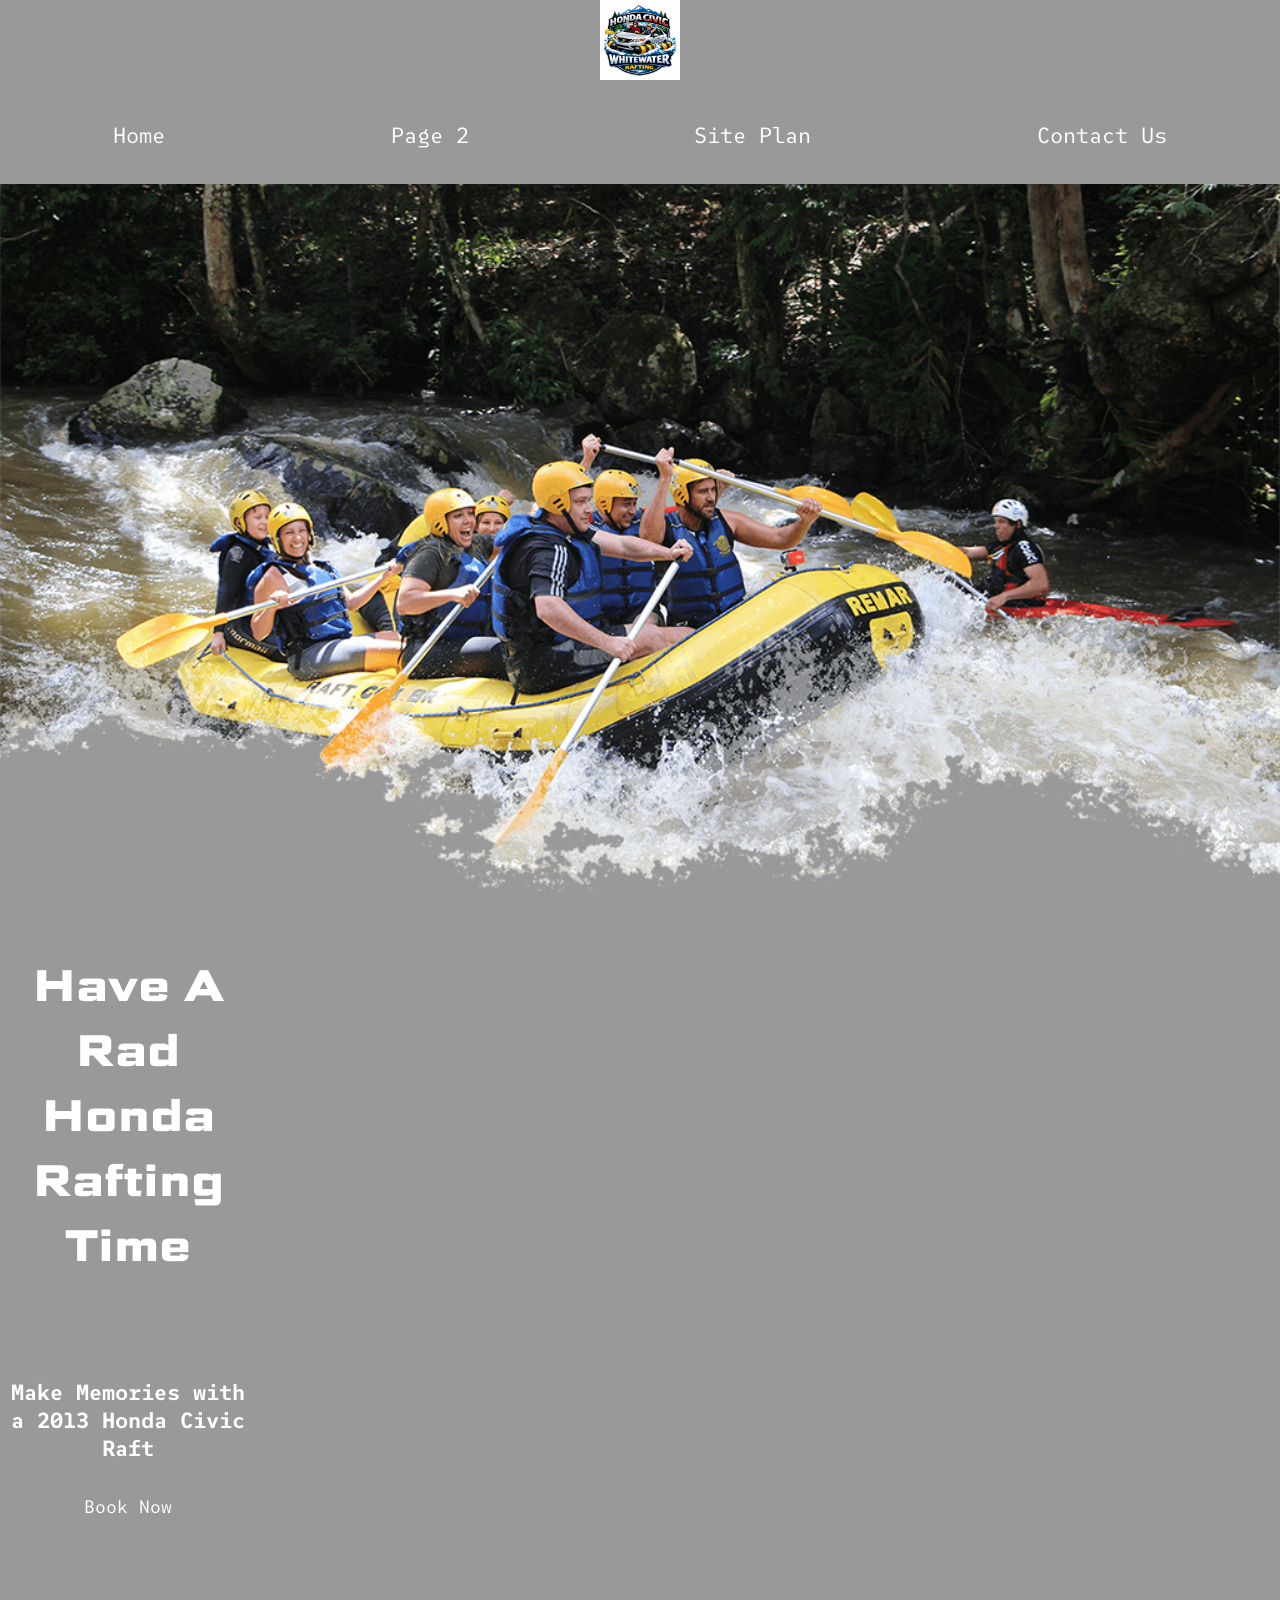
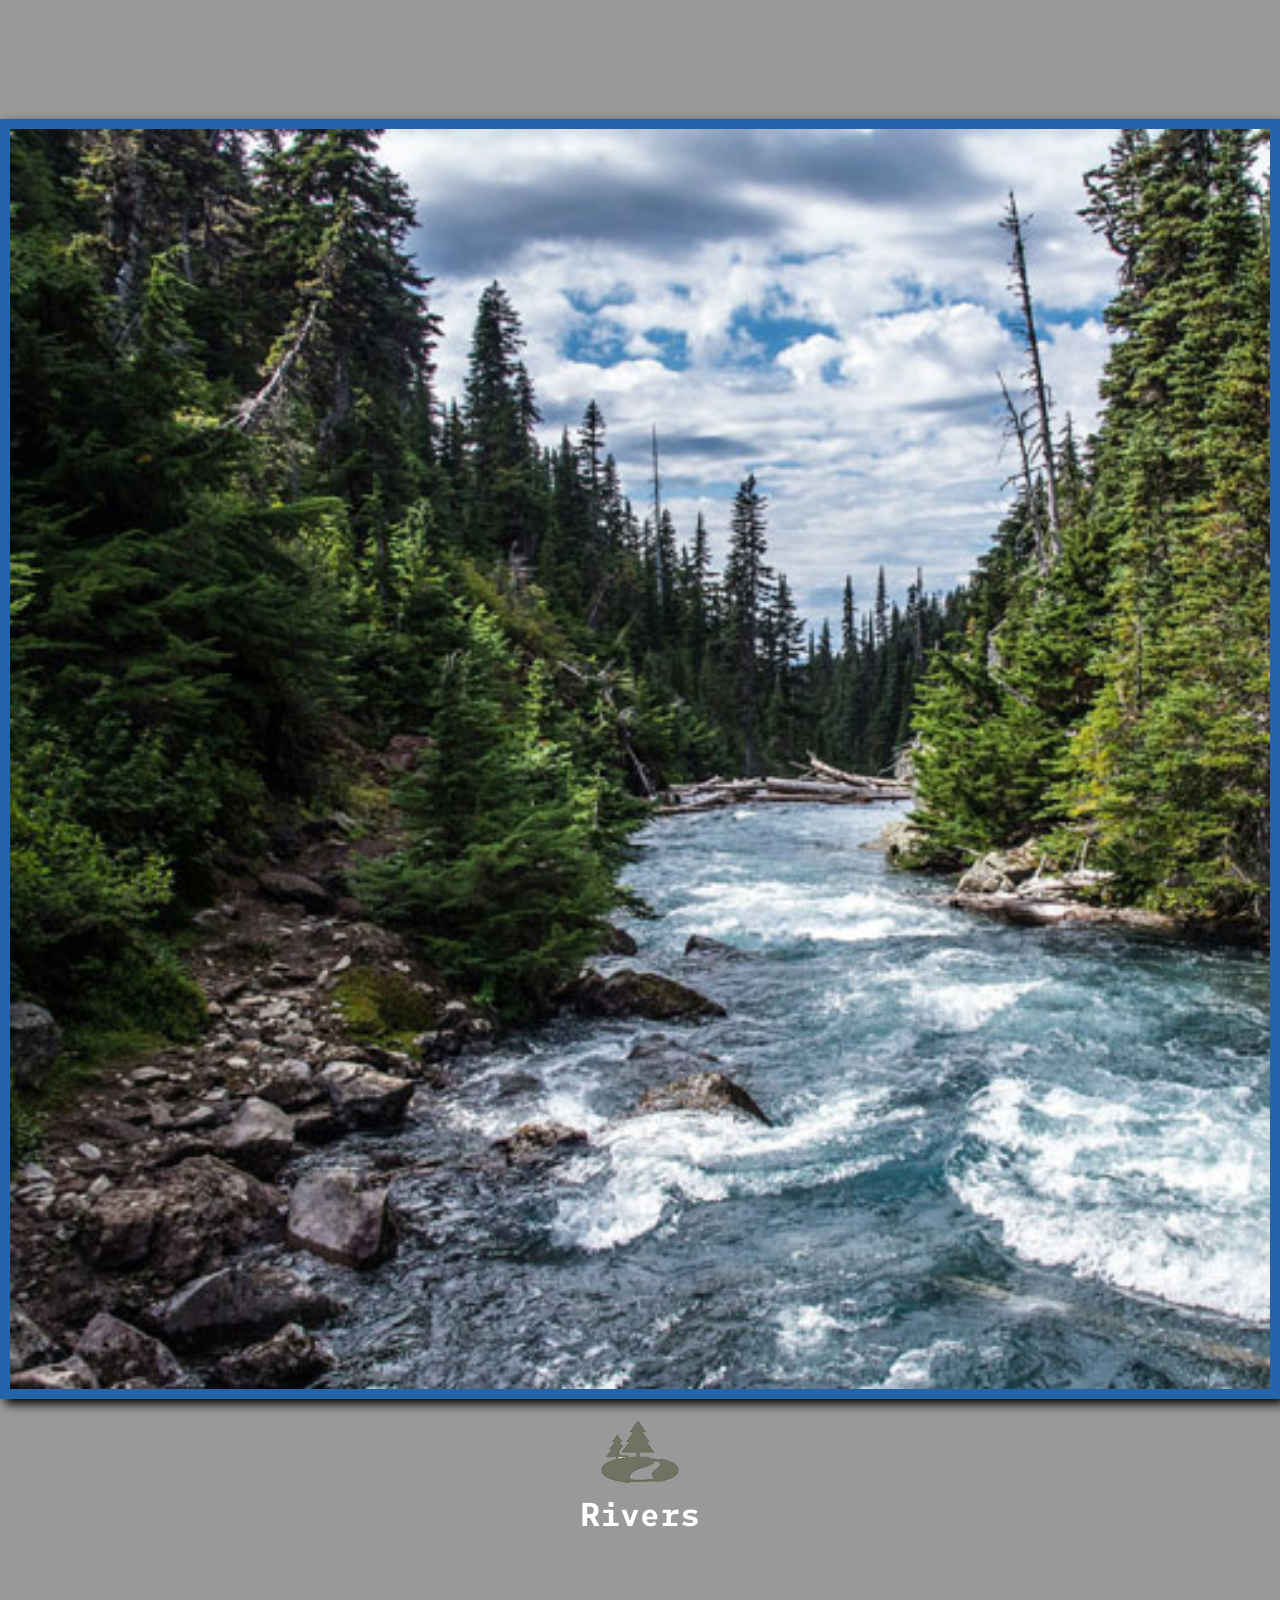
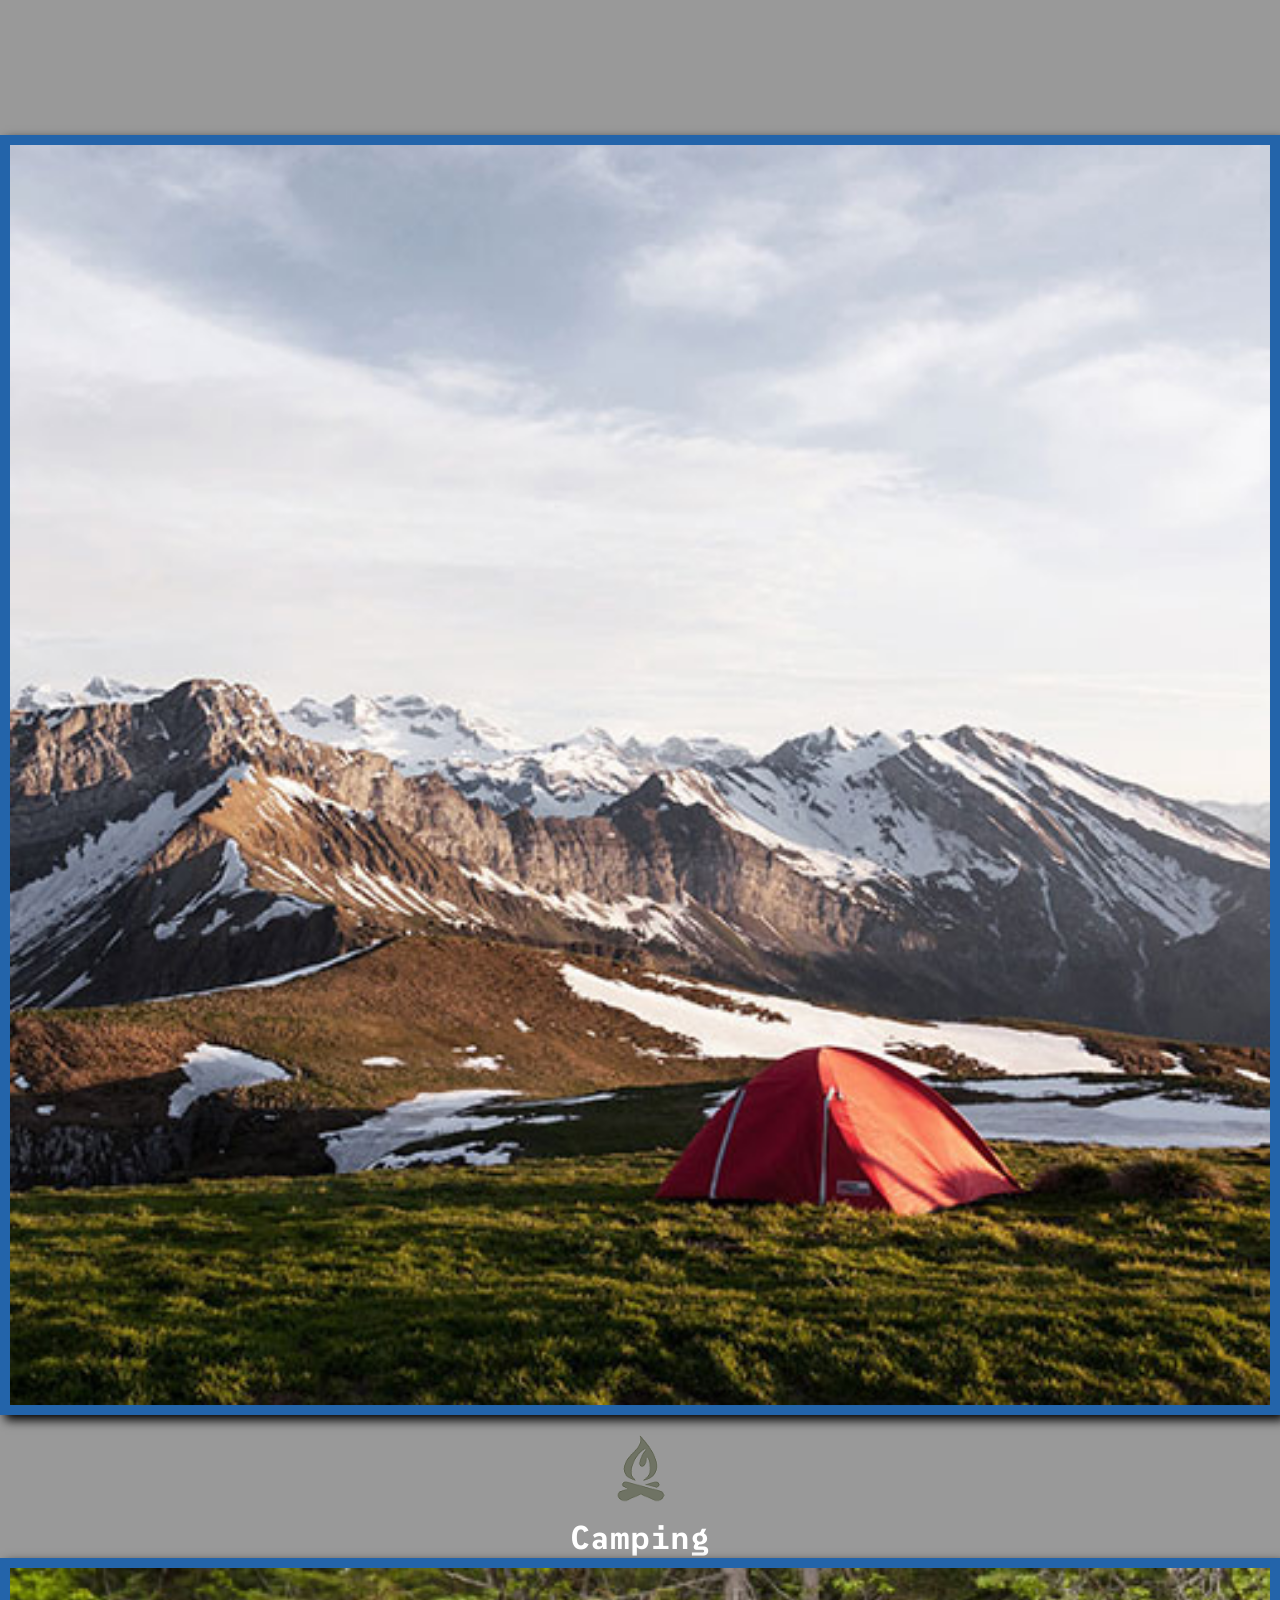
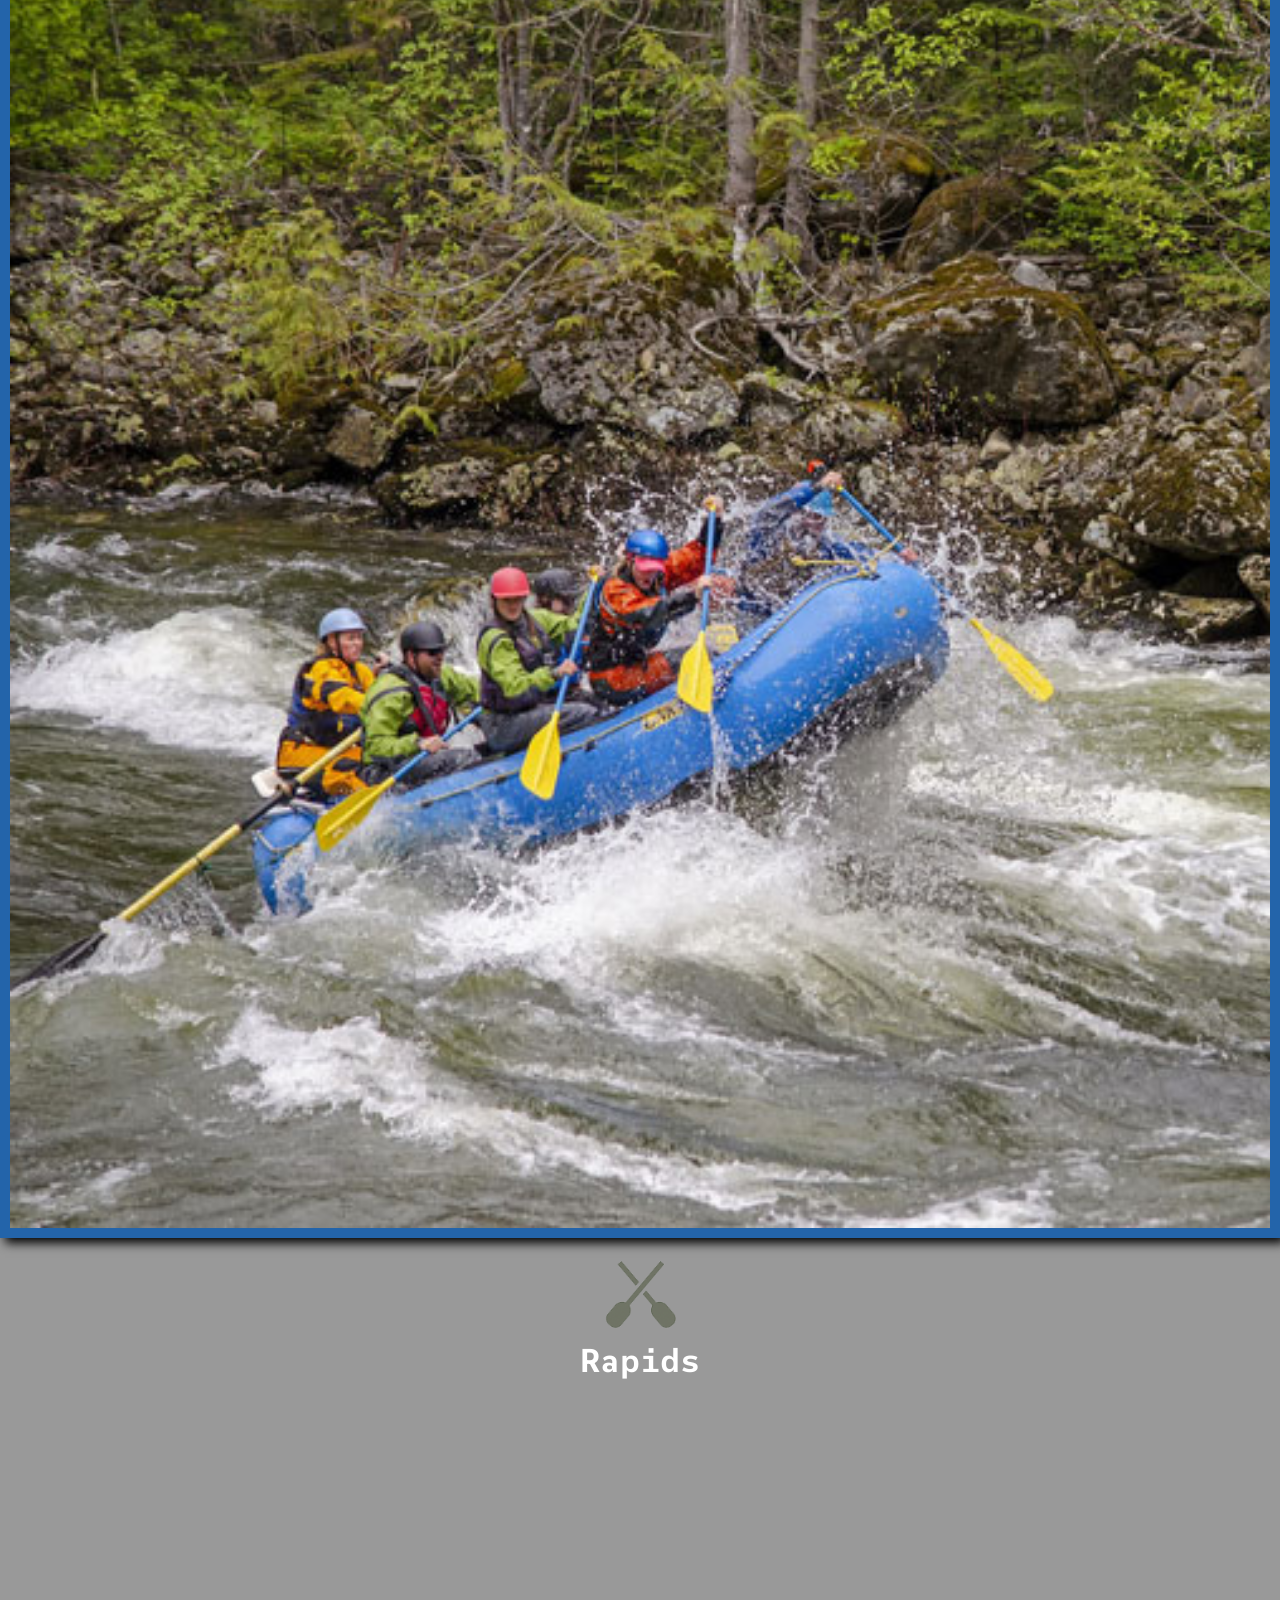
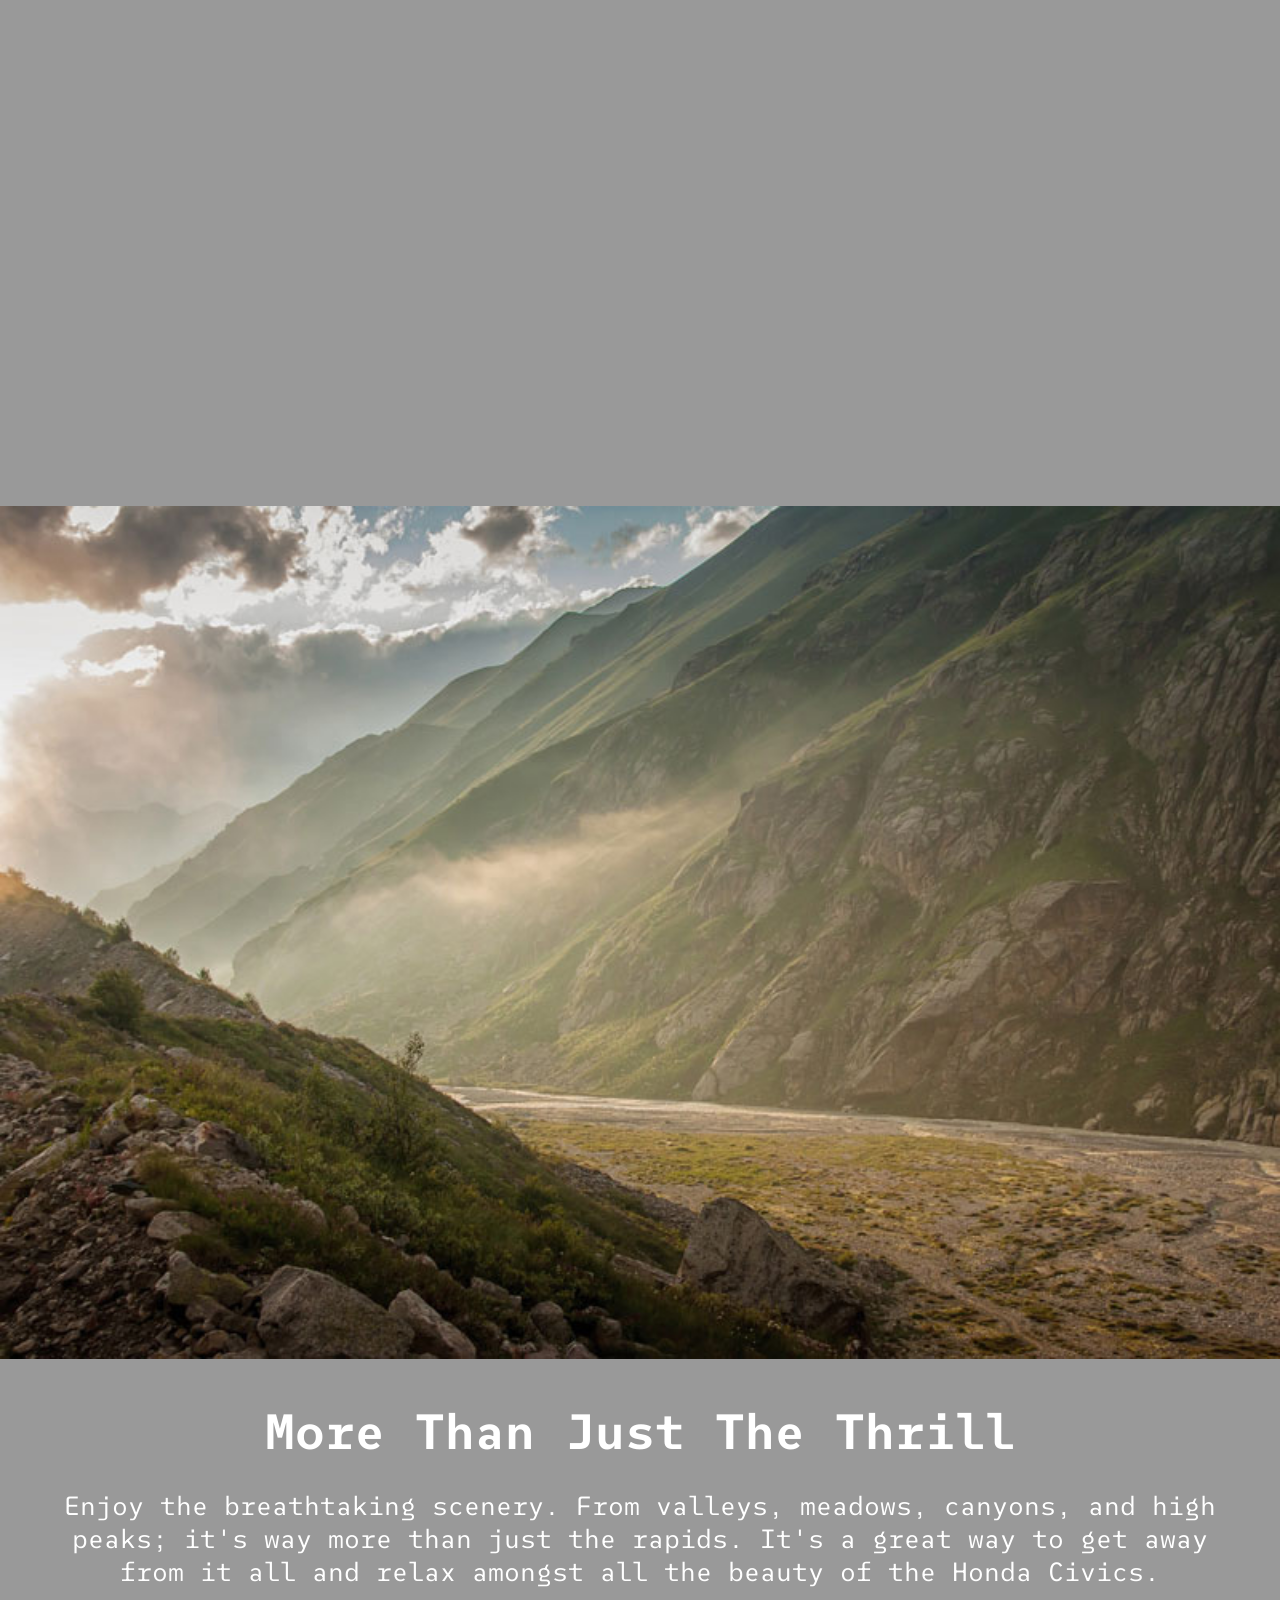
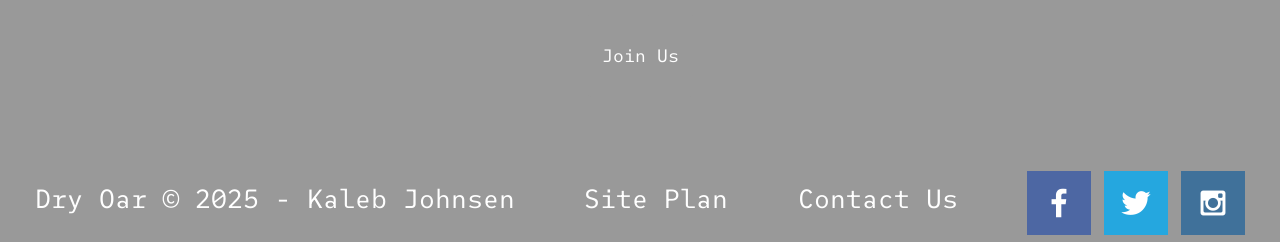
<file: wwr/index.html>
<!DOCTYPE html>
<html lang="en">

<head>
    <meta charset="UTF-8">
    <meta name="viewport" content="width=device-width, initial-scale=1.0">
    <title>Whitewater Rafting Vacations | Dry Oar Boating | Home</title>
    <link rel="stylesheet" href="styles/style.css">
</head>

<body>
    <div id="content">
        <header>

        <a id="logo_link" href="index.html">
            <img class="logo" src="images\ChatGPT Image Jan 16, 2026, 09_59_09 PM.png"  alt="Honda Civic Logo"/>
        </a>
        <nav>
            <a href="index.html">Home</a>
            <a href="#">Page 2</a>
            <a href="site-plan-rafting.html">Site Plan</a>
            <a href="contactus.html">Contact Us</a>
        </nav>
        </header>
        <div id="hero">
            <div id="hero-box">
                <img id="hero-img" src="images/hero.png" alt="People enjoying Civic white water rafting">
            </div>
            <section id="hero-msg">
                <h1 class="home-title">Have A Rad Honda Rafting Time</h1>
                <h4>Make Memories with a 2013 Honda Civic Raft </h4>
                <div class='button-box'>
                    <a class='book' href="contactus.html">Book Now</a>
                </div>
            </section>
        </div>
        <main class="home-grid">
                <section class="rivers-card">
                    <img class="card-img" src="images/rivers.jpg" alt="river in forest">
                    <img class="icon" src="images/river_icon.png" alt="river icon">
                    <h2>Rivers</h2>
                </section>
                <section class="camping-card">
                    <img class="card-img" src="images/camping.jpg" alt="tent in mountains">
                    <img class="icon" src="images/fire_icon.png" alt="fire icon">
                    <h2>Camping</h2>
                </section>
                <section class="rapids-card">
                    <img class="card-img" src="images/rapids.jpg" alt="rafting boat">
                    <img class="icon" src="images/oars.png" alt="oars icon">
                    <h2>Rapids</h2>
                </section>
                <div id="background"></div> 
                <img class="mountains" src="images/mountains.jpg" alt="Misty mountains">
                <section class="msg">
                    <h2>More Than Just The Thrill</h2>
                    <p>Enjoy the breathtaking scenery. From valleys, meadows, canyons, and high peaks; it's way more
                        than
                        just the rapids. It's a great way to get away from it all and relax amongst all the beauty
                        of the
                        Honda Civics. </p>
                    <a class='join' href="rivers.html">Join Us</a>
                </section>
            </main>
            <footer>
                <p>Dry Oar &copy; 2025 - Kaleb Johnsen</p>
                <p><a href="site-plan-rafting.html">Site Plan</a></p>
                <p><a href="contactus.html">Contact Us</a></p>
                <div class="social">
                    <a href="https://facebook.com" target="_blank">
                        <img src="images/facebook.png" alt="fb icon">
                    </a>
                    <a href="https://twitter.com" target="_blank">
                        <img src="images/twitter.png" alt="twitter icon">
                    </a>
                    <a href="https://instagram.com" target="_blank">
                        <img src="images/instagram.png" alt="instagram icon">
                    </a>
                </div>
            </footer>
    </div>
</body>
</file>
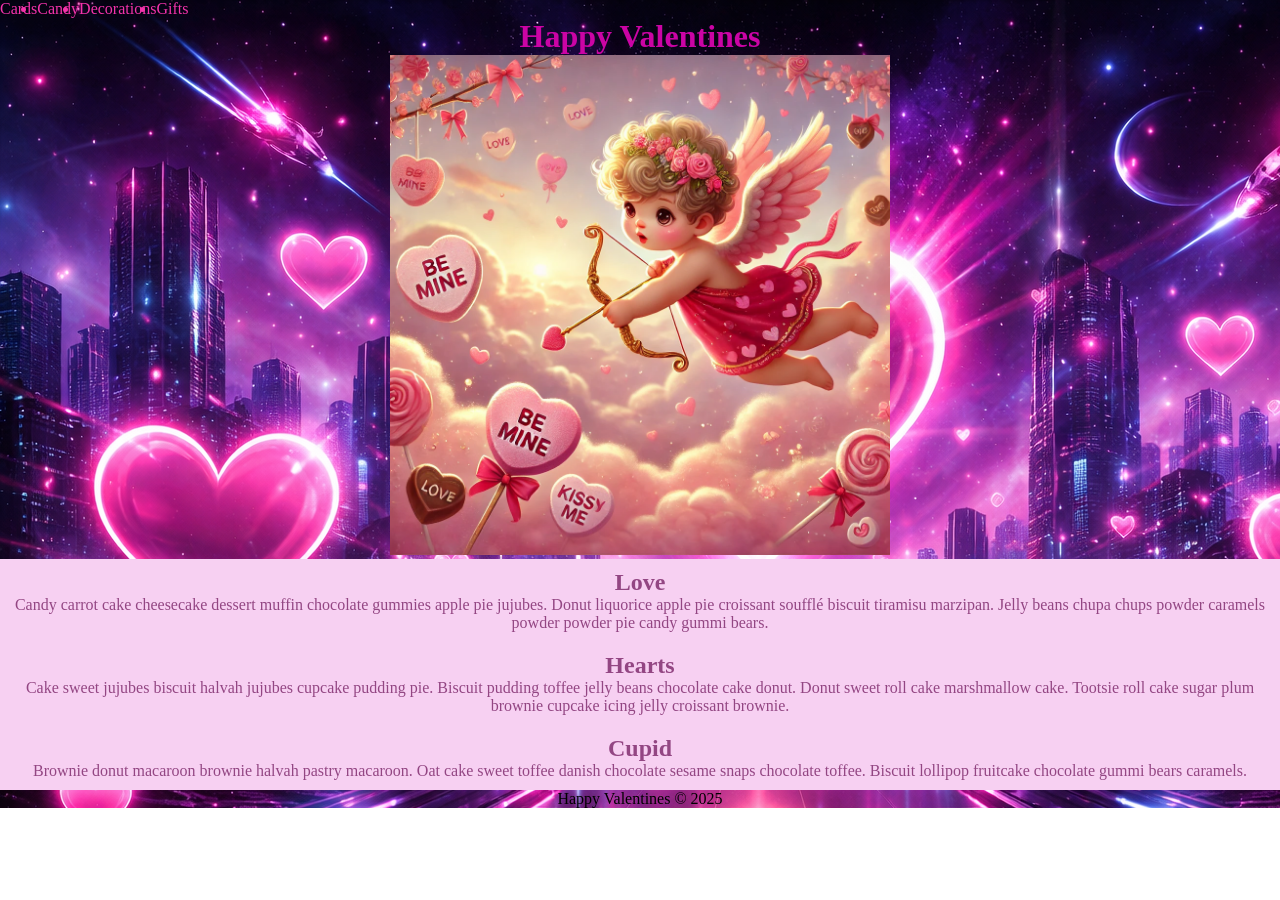
<file: ice/valentines/index.html>
<!DOCTYPE html>
<html lang="en">

<head>
    <meta charset="UTF-8">
    <meta name="viewport" content="width=device-width, initial-scale=1.0">
    <title>Happy Valentines Page</title>
    <link rel="stylesheet" href="styles/styles.css">
</head>

<body>
    <div id="wrapper">
        <header>
            <nav>
                <ul>
                    <li>Cards</li>
                    <li>Candy</li>
                    <li>Decorations</li>
                    <li>Gifts</li>
                </ul>
            </nav>
        </header>
        <main>
            <h1>Happy Valentines</h1>
            <img src="images/valentines.png">
            <section>
                <h2>Love</h2>
                <p>Candy carrot cake cheesecake dessert muffin chocolate gummies apple
                    pie jujubes. Donut liquorice apple pie croissant soufflé biscuit
                    tiramisu marzipan. Jelly beans chupa chups powder caramels powder
                    powder pie candy gummi bears. </p>
            </section>
            <section>
                <h2>Hearts</h2>
                <p>Cake sweet jujubes biscuit halvah jujubes cupcake pudding pie. Biscuit
                    pudding toffee jelly beans chocolate cake donut. Donut sweet roll cake
                    marshmallow cake. Tootsie roll cake sugar plum brownie cupcake icing
                    jelly croissant brownie.</p>
            </section>
            <section>
                <h2>Cupid</h2>
                <p>Brownie donut macaroon brownie halvah pastry macaroon. Oat cake sweet
                    toffee danish chocolate sesame snaps chocolate toffee. Biscuit lollipop
                    fruitcake chocolate gummi bears caramels.</p>
            </section>
        </main>
        <footer>
            Happy Valentines &copy; 2025
        </footer>
    </div>
</body>

</html>
</file>
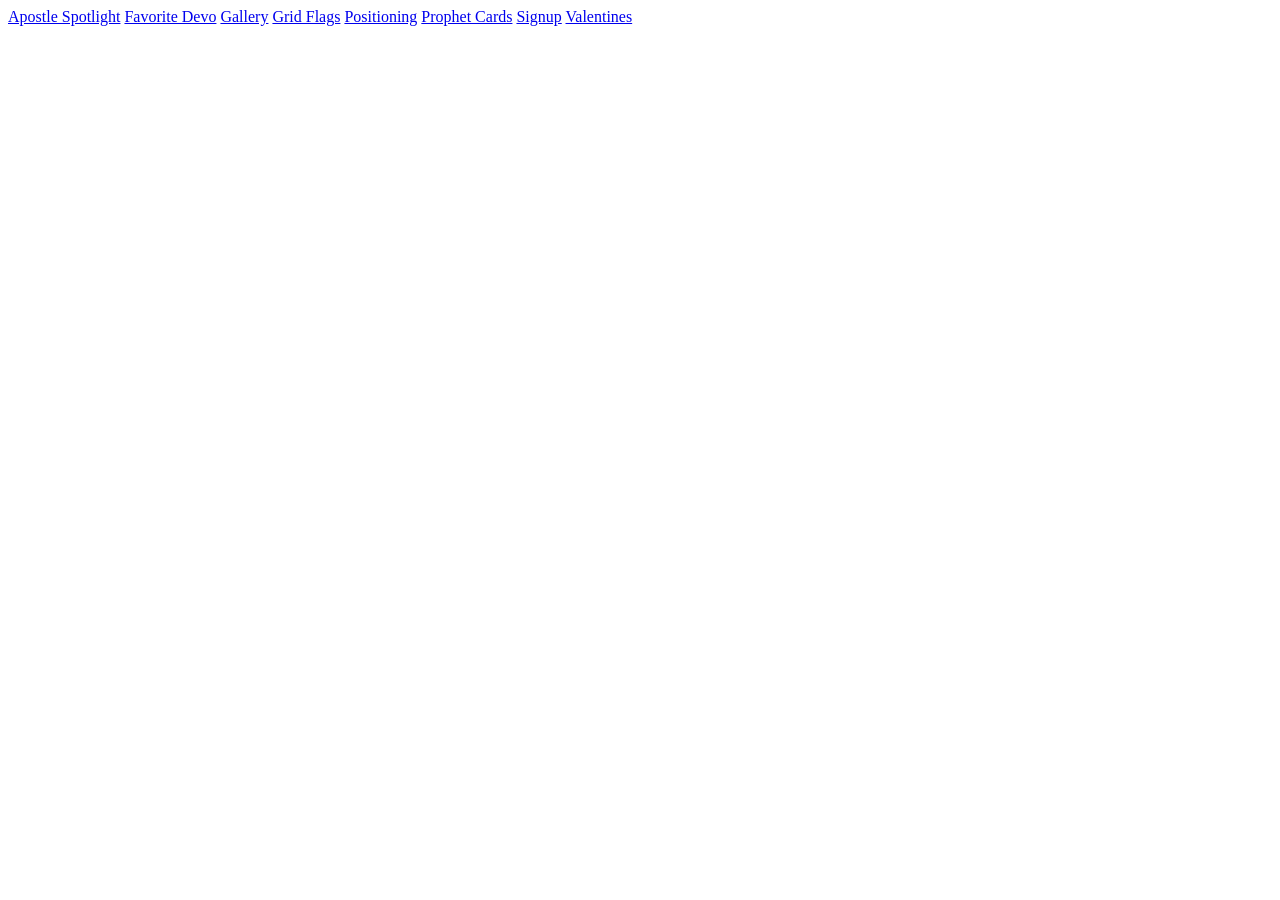
<file: ice/ice.html>
<!DOCTYPE html>
<html lang="en">
<head>
    <meta charset="UTF-8">
    <meta name="viewport" content="width=device-width, initial-scale=1.0">
    <title>Document</title>
</head>
<body>
    <a href="apostle_spotlight/apostle_spotlight/apostles.html">Apostle Spotlight</a>
<a href="favorite_devo/favorite_devo/favdevo.html">Favorite Devo</a>
<a href="gallery/gallery/gallery.html">Gallery</a>
<a href="grid_flags/grid_flags/flags.html">Grid Flags</a>
<a href="positioning/positioning/positioning.html">Positioning</a>
<a href="prophet_cards/images/oaks.webp">Prophet Cards</a>
<a href="signup/signup/signup.html">Signup</a>
<a href="valentines/index.html">Valentines</a>
    
</body>
</html>
</file>
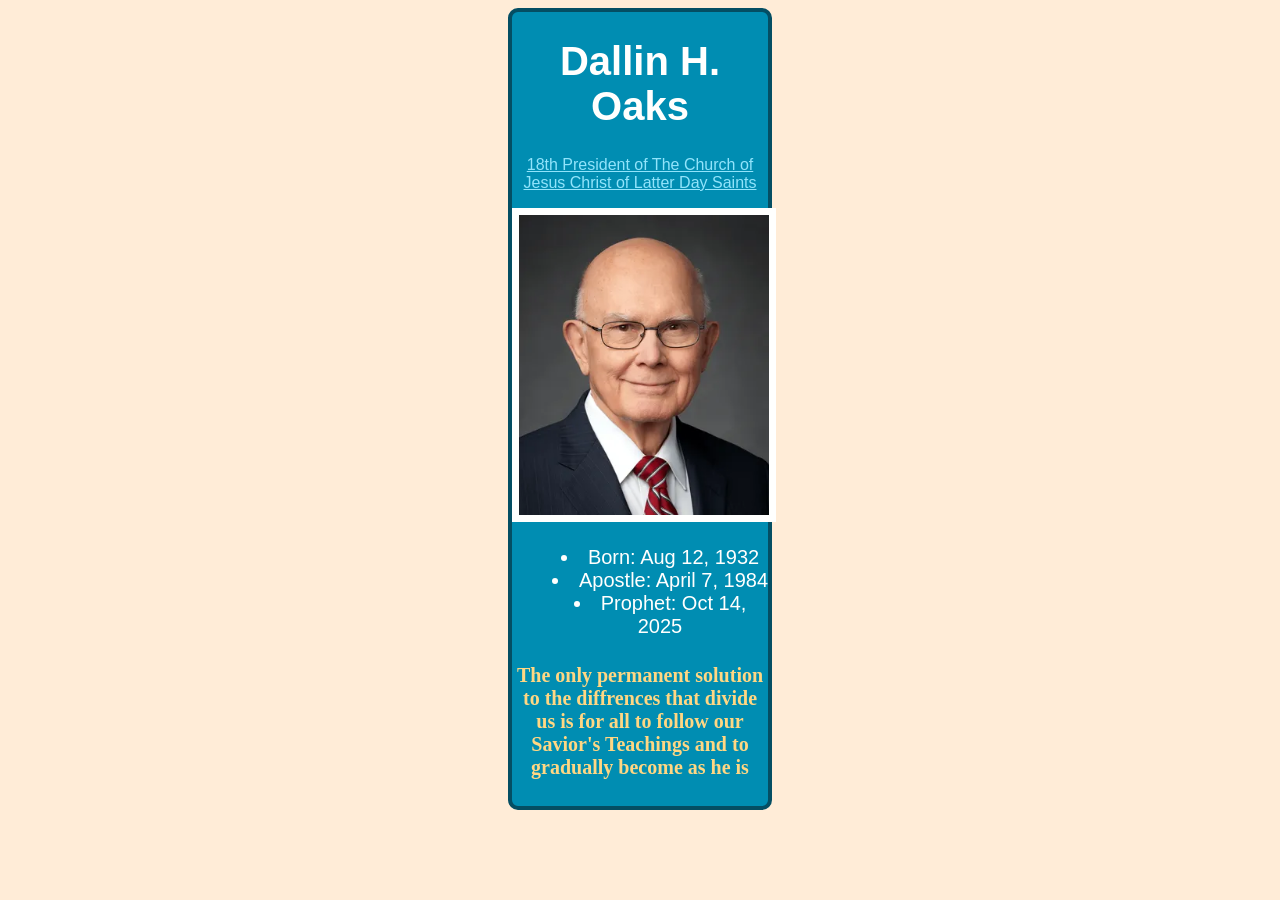
<file: ice/prophet_cards/oaks.html>
<!DOCTYPE html>
<html lang="en">
<head>
    <meta charset="UTF-8">
    <meta name="viewport" content="width=device-width, initial-scale=1.0">
    <title>Dallin H. Oaks</title>
    <style>
        /* Insert styles here, this is called an internal stylesheet  */
        body {
            background: #FFECD7;

        }

        div {
            background-color: #008db2;
            border: 4px solid #044e63;
            border-radius: 10px;
            text-align: center;
            margin: 0px 500px 0px 500px;
            list-style-position:inside ;
        }
        h1 {
            font-family: Arial, Helvetica, sans-serif;
            color: #fffffe;
            font-size: 40px;
        }
        .church-link {
            font-family: Arial, Helvetica, sans-serif;
            color: #91e4fb;

        }
        ul {
            font-family: Arial, Helvetica, sans-serif;
            color: #fffffe;
            font-size: 20px;
        }
        h4 {
            color: #ffd783;
            font-family: "Brush Script MT", cursive;
            font-size: 20px;
        }
        .dallin {
            width: 250px;
            height: auto;
            border: 7px solid #fffffe;
        }
       
    </style>
</head>
<body>
    <div>
      <h1>
        Dallin H. Oaks
      </h1>  
    <p>
        <a class=church-link href="https://www.churchofjesuschrist.org/?lang=eng">
            18th President of The Church of Jesus Christ of Latter Day Saints
        </a>
    </p>
    

    <img class=dallin src="images/oaks.webp" alt="Picture of Dallin H. Oaks">
    
    
        <ul>
            <li>
                Born: Aug 12, 1932

            </li>
            <li>
                Apostle: April 7, 1984

            </li>
            <li>
                Prophet: Oct 14, 2025

            </li>
            
            
        </ul>
    
    
        <h4>
        The only permanent solution to the diffrences that divide us is for all to follow our Savior's Teachings and to gradually become as he is
    </h4>
    </div>
    <!-- Insert HTML elements here -->
</body>
</html>
</file>
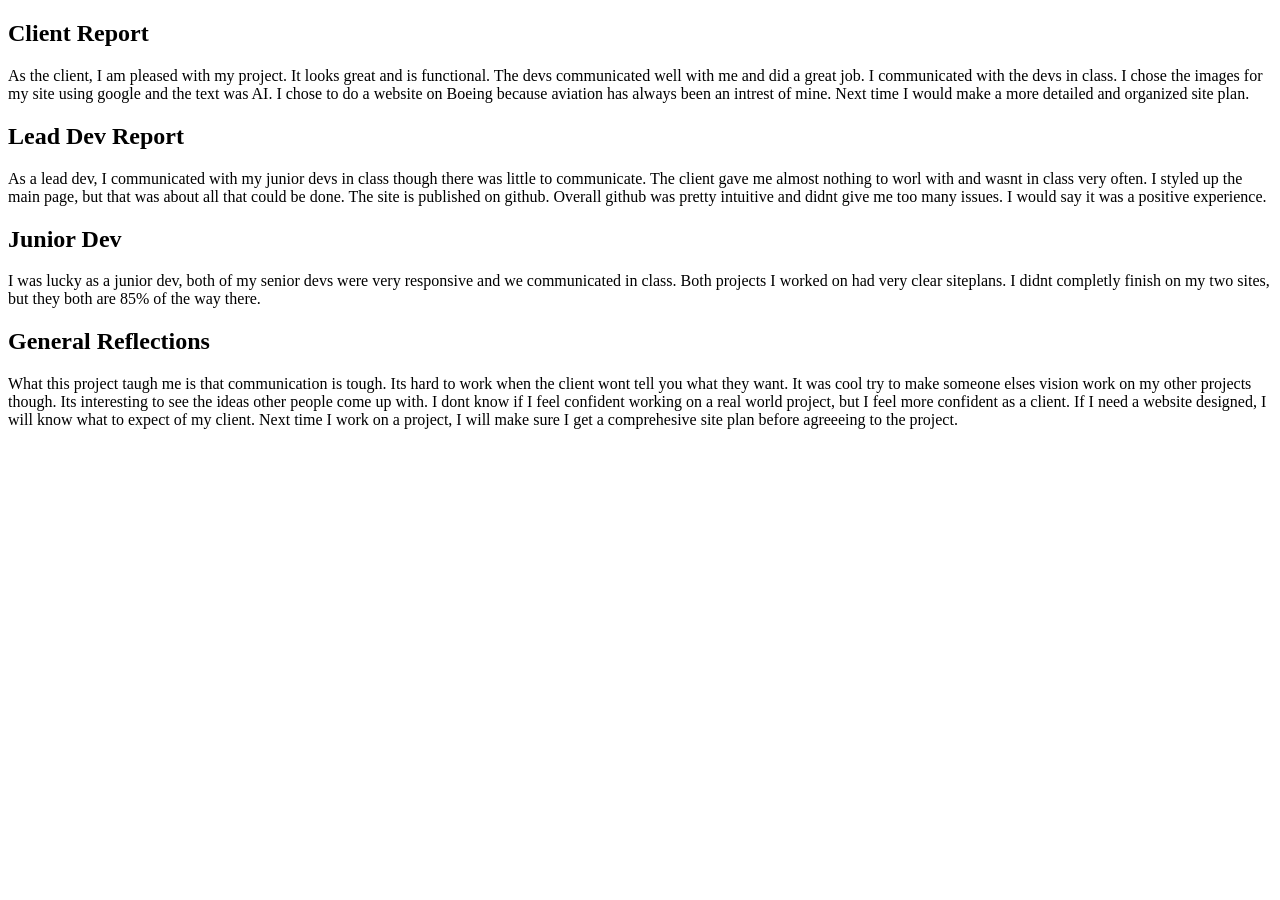
<file: kwebpage/images/report.html>
<!DOCTYPE html>
<html lang="en">
<head>
    <meta charset="UTF-8">
    <meta name="viewport" content="width=device-width, initial-scale=1.0">
    <title>Document</title>
</head>
<body>
    <div>
        <h2>
            Client Report
        </h2>
        <p>
            As the client, I am pleased with my project. It looks great and is functional. The devs communicated well with me and did a great job. I communicated with the devs in class. I chose the images for my site using google and the text was AI. I chose to do a website on Boeing because aviation has always been an intrest of mine. Next time I would make a more detailed and organized site plan.
        </p>
        <a href="https://sonofpr1me.github.io/wdd130-johnsen/"></a>
    </div>
    <div>
        <h2>
            Lead Dev Report
        </h2>
        <p>
           As a lead dev, I communicated with my junior devs in class though there was little to communicate. The client gave me almost nothing to worl with and wasnt in class very often. I styled up the main page, but that was about all that could be done. The site is published on github. Overall github was pretty intuitive and didnt give me too many issues. I would say it was a positive experience.
        </p>
        <a href="(https://krazypilot747.github.io/wdd130-lacno/)"></a>
    </div>
    <div>
        <h2>
            Junior Dev
        </h2>
        <p>
            I was lucky as a junior dev, both of my senior devs were very responsive and we communicated in class. Both projects I worked on had very clear siteplans. I didnt completly finish on my two sites, but they both are 85% of the way there.
        </p>
        <a href="(https://www-al37.github.io/wdd130-orullian/)"></a>
        <a href="(https://fairfauxsalmon.github.io/wdd130-furrows/)"></a>
  
    </div>
    <div>
        <h2>
            General Reflections
        </h2>
        <p>
            What this project taugh me is that communication is tough. Its hard to work when the client wont tell you what they want. It was cool try to make someone elses vision work on my other projects though. Its interesting to see the ideas other people come up with. I dont know if I feel confident working on a real world project, but I feel more confident as a client. If I need a website designed, I will know what to expect of my client. Next time I work on a project, I will make sure I get a comprehesive site plan before agreeeing to the project.
        </p>
    </div>
    
</body>
</html>
</file>
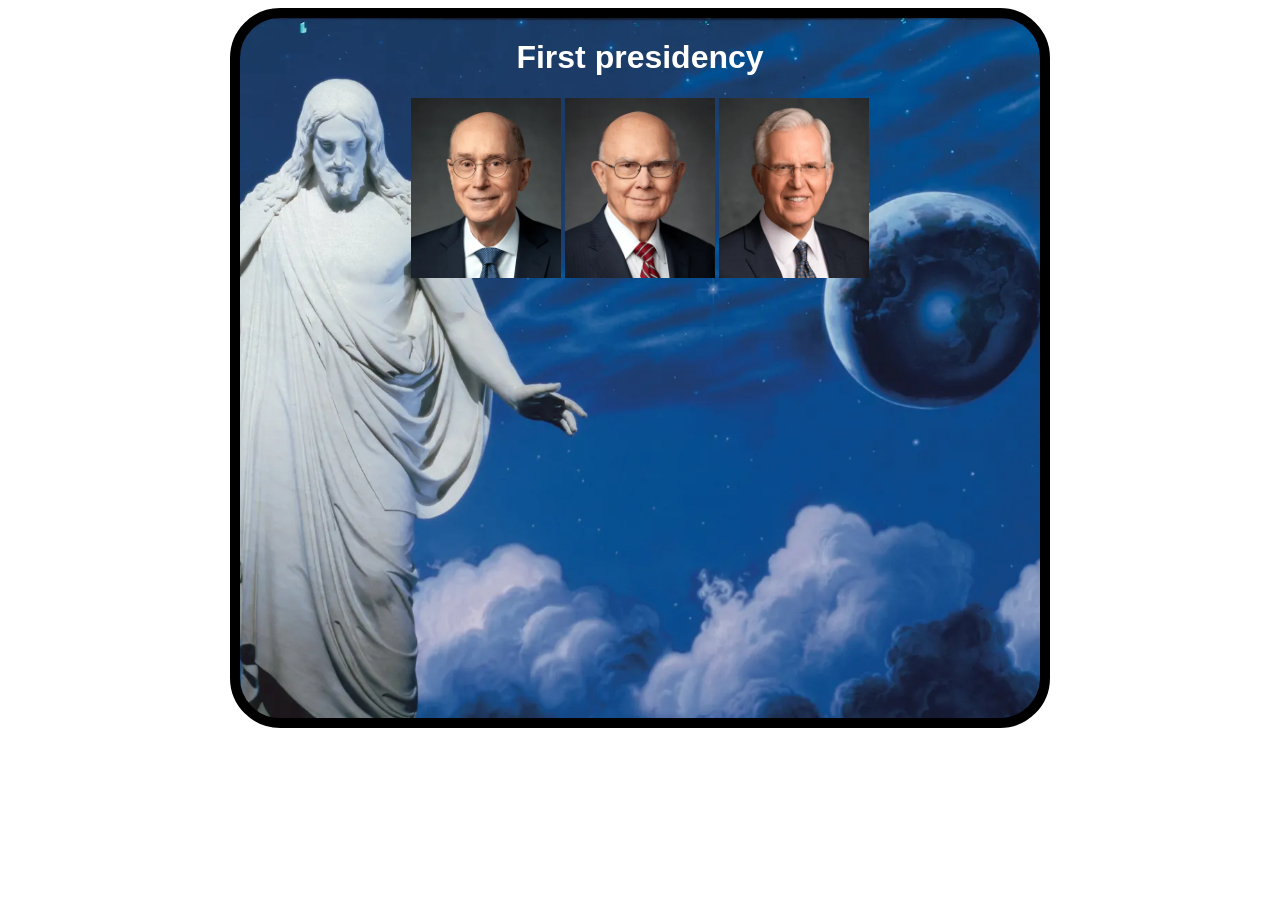
<file: ice/apostle_spotlight/apostle_spotlight/apostles.html>
<!DOCTYPE html>
<html lang="en">
<head>
    <meta charset="UTF-8">
    <meta name="viewport" content="width=device-width, initial-scale=1.0">
    <title>Apostles Spotlights</title>
    <style>
       .container {
        width: 800px;
        height: 700px;
        background: url(images/christus.webp);
        background-position: center;
        background-repeat: no-repeat;
        background-size: cover;
        margin:auto;
        border: 10px;
        border-style: solid;
        border-color: black;
        border-radius: 50px;
        color: white;
        font-family: Arial, Helvetica, sans-serif;
        text-align: center;
       }
       .first-presidency img {
        width: 150px;
        height: auto;
       }
       .prophet {
        width: 175;
        height: auto;
       }
    </style>
</head>
<body>
    <div class="container">
        <h1>
            First presidency

        </h1>

        <div class="first-presidency">
            <img src="images/eyring.webp" alt="Henry B. Eyring">
            <img src="images/oaks.webp" alt="Dallin H. Oaks" class="prophet">
            <img src="images/christofferson.webp" alt="D. Todd Christopherson">

        </div>
        

    </div>
</body>
</html>
</file>
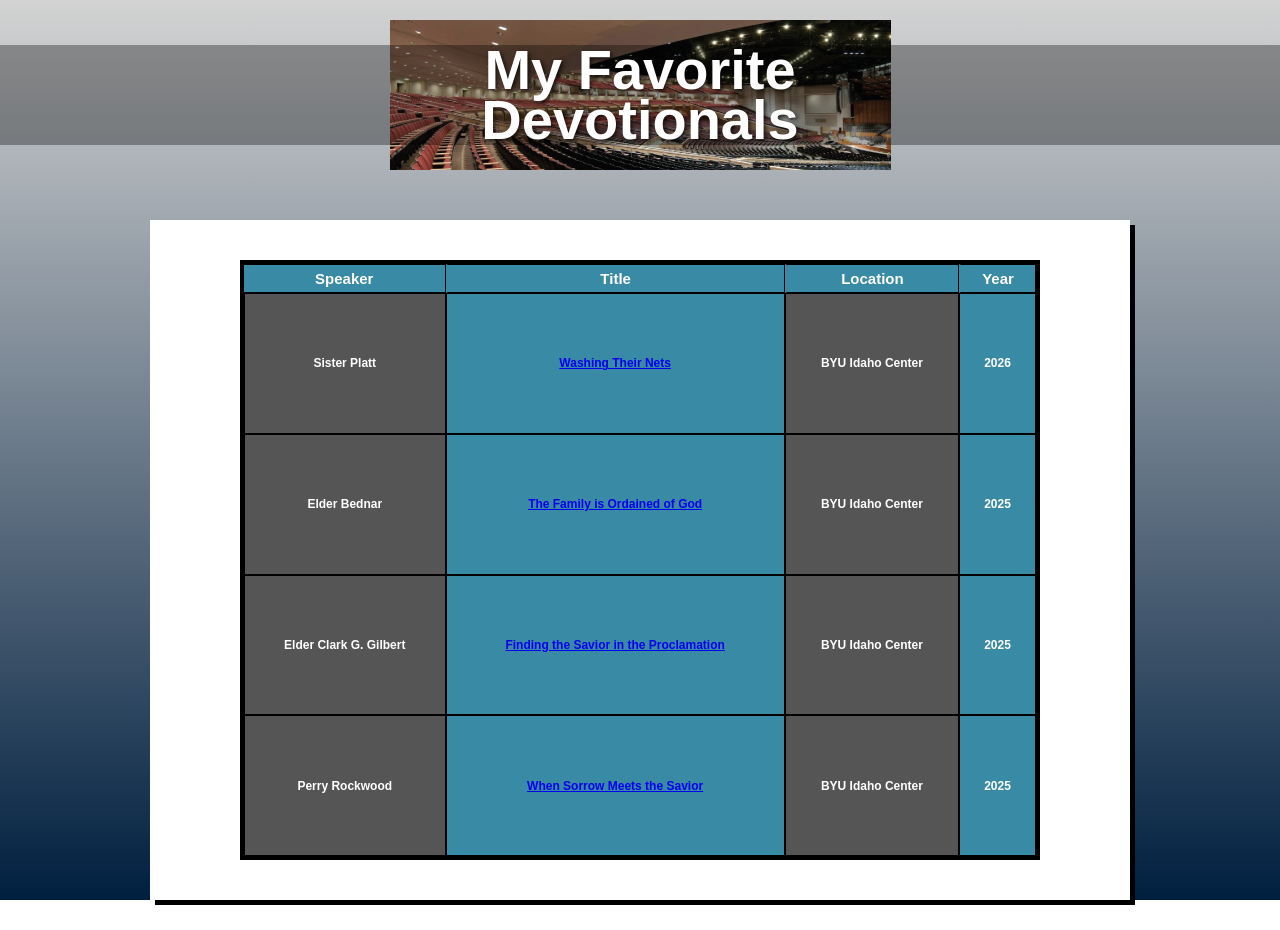
<file: ice/favorite_devo/favorite_devo/favdevo.html>
<!DOCTYPE html>
<html lang="en">
<head>
  <meta charset="UTF-8" />
  <meta name="viewport" content="width=device-width, initial-scale=1.0"/>
  <title>My Favorite Devotionals</title>
  <link rel="stylesheet" href="styles/styles.css" />
</head>
<body>
  <div class="container">
    <header class="header">
      <div class="header-image">
        <h1>My Favorite<br>Devotionals</h1>
      </div>
    </header>
    <main>
      <div class="content-box">
       <table class="steelBlueCols">
<thead>
<tr>
<th>Speaker</th>
<th>Title</th>
<th>Location</th>
<th>Year</th>
</tr>
</thead>
<tbody>
<tr>
<td>Sister Platt</td>
<td><a href="https://www.byui.edu/speeches/devotionals/jennifer-platt/washing-their-nets-january-20-2026">Washing Their Nets</a></td>
<td>BYU Idaho Center</td>
<td>2026</td>
</tr>
<tr>
<td>Elder Bednar</td>
<td><a href="https://www.byui.edu/speeches/devotionals/david-a-bednar/the-family-is-ordained-of-god-march-2025">The Family is Ordained of God</a></td>
<td>BYU Idaho Center</td>
<td>2025</td>
</tr>
<tr>
<td>Elder Clark G. Gilbert</td>
<td><a href="https://www.byui.edu/speeches/devotionals/clark-g-christine-c-gilbert/finding-the-savior-in-the-proclamation-september-2025">Finding the Savior in the Proclamation</a></td>
<td>BYU Idaho Center</td>
<td>2025</td>
</tr>
<tr>
<td>Perry Rockwood</td>
<td><a href="https://www.byui.edu/speeches/devotionals/perry-rockwood/when-sorrow-meets-the-savior-december-8-2025">When Sorrow Meets the Savior</a></td>
<td>BYU Idaho Center</td>
<td>2025</td>
</tr>
</tbody>
</table>
      </div>
    </main>
  </div>
</body>
</html>
</file>
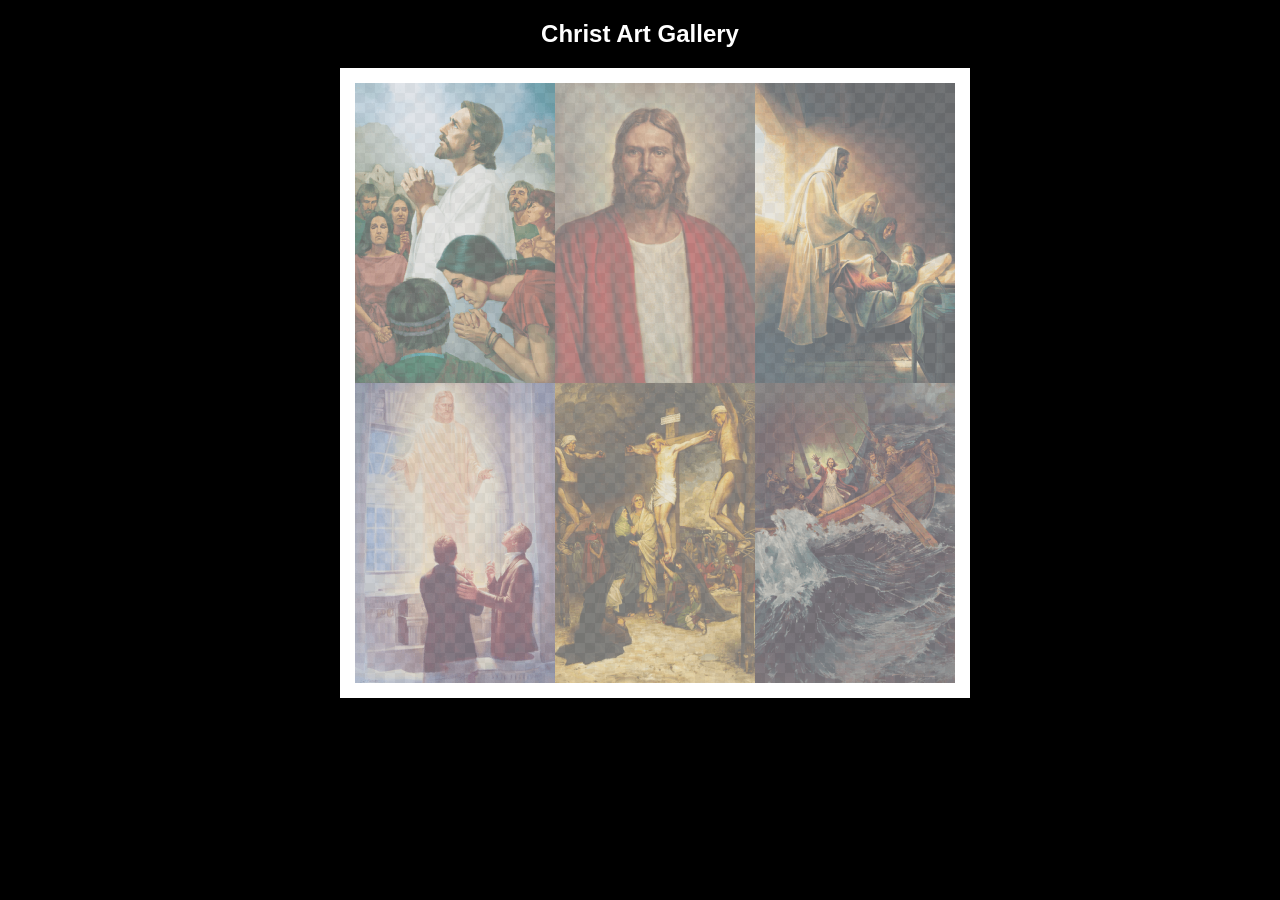
<file: ice/gallery/gallery/gallery.html>
<!DOCTYPE html>
<html lang="en">
<head>
    <meta charset="UTF-8">
    <meta name="viewport" content="width=device-width, initial-scale=1.0">
    <title>Images of Christ</title>
    <style>
        body {
            background: black;
        }
        #wrapper{
            width: 600px;
            margin: 0 auto;
        }
        nav {
            color: white;
            text-align: center;
            font-family: Haettenschweiler, 'Arial Narrow Bold', sans-serif;
        }
        #gallery{
            display: grid;
            grid-template-columns: 200px 200px 200px;
            border: 15px solid rgb(255, 255, 255);
            width: 100%;
            background-color: #ddd;
            background-image:
                linear-gradient(45deg, #ccc 26%, transparent 26%), 
                linear-gradient(135deg, #ccc 26%, transparent 26%),
                linear-gradient(45deg, transparent 75%, #ccc 75%),
                linear-gradient(135deg, transparent 75%, #ccc 75%);
            background-size: 20px 20px; /* Must be a square */
            background-position: 0 0, 10px 0, 10px -10px, 0px 10px; 
            
        }
        #gallery a {
            cursor: url('images/christus.png'), pointer;
        }
        #gallery img {
            /* make a thumbnail of the image that is 200x300 
               instead of using width and height here to help the page load faster */
            width: 200px; 
            height: 300px;

            opacity:50%;
            display:block;
        }
        #gallery img:hover{
            opacity: 100%;
        }
    </style>
</head>
<body>
    <div id="wrapper">
        <nav>
            <h1>Christ Art Gallery</h1>
        </nav>
        <main>
            <div id="gallery">
                <a href="images/big/img1.png"><img src="images/small/img1.png" alt="huge file size" ></a>
                <a href="images/big/img2.png"><img src="images/small/img2.png" alt="huge file size" ></a>
                <a href="images/big/img3.png"><img src="images/small/img3.png" alt="huge file size" ></a>
                <a href="images/big/img4.png"><img src="images/small/img4.png" alt="huge file size" ></a>
                <a href="images/big/img5.png"><img src="images/small/img5.png" alt="huge file size" ></a>
                <a href="images/big/img6.png"><img src="images/small/img6.png" alt="huge file size" ></a>
            </div>
        </main>
    </div>
</body>
</html>
</file>
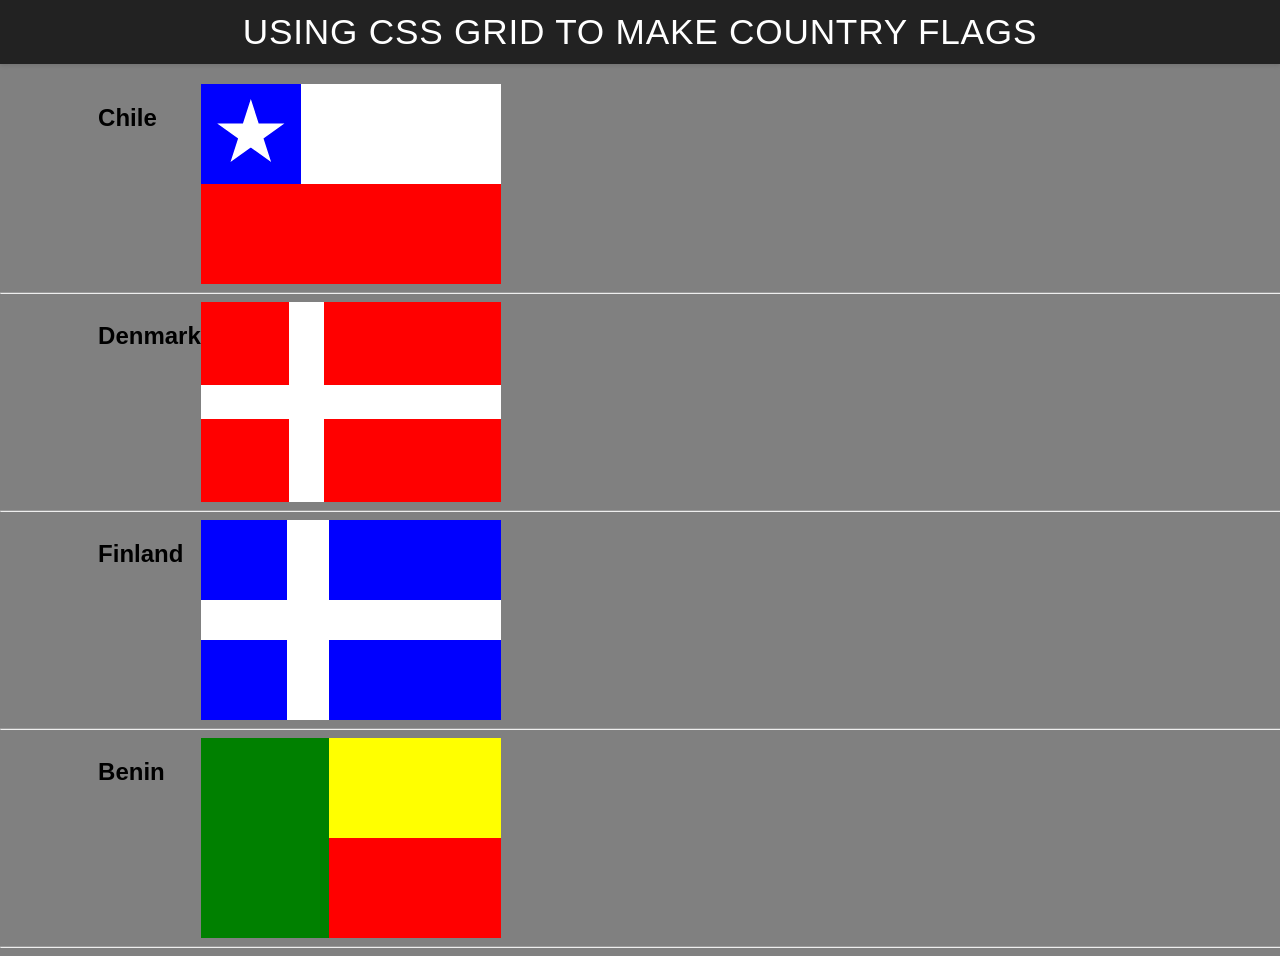
<file: ice/grid_flags/grid_flags/flags.html>
<!DOCTYPE html>
<html lang="en">

<head>
    <meta charset="UTF-8">
    <meta name="viewport" content="width=device-width, initial-scale=1.0">
    <title>Flag</title>
    <style>
        body {
            margin: 0;
            font-family: 'Helvetica Neue', sans-serif;
            background-color: gray;
        }

        header {
            background-color: #222;
            color: #fff;
            padding: 0.75rem 1.5rem;
            display: flex;
            align-items: center;
            justify-content: center;
            font-size: 1.1rem;
            letter-spacing: 0.05rem;
            text-transform: uppercase;
            box-shadow: 0 2px 4px rgba(0, 0, 0, 0.1);
        }

        header h1 {
            margin: 0;
            font-weight: 400;
        }
        main {
            display: grid;
            grid-template-columns: .1fr .1fr 1fr .1fr;
            margin-top: 20px;
        }
        hr {
            width: 100%;
            grid-column: 1 / 5;
        }
        h2 {
            grid-column: 2/3;
        }

        #blue {
            background: blue;
            grid-column: 1 / 2;
            display: grid;
            align-items: center;
            justify-items: center;
        }

        #white {
            background: white;
            grid-column: 2 / 4;
        }

        #red {
            background: red;
            grid-column: 1 / 4;
        }

        #chile {
            display: grid;
            grid-template-columns: 1fr 1fr 1fr;
            grid-template-rows: 1fr 1fr;
            height: 200px;
            width: 300px;
        }

        .star {
            width: 70px;
            aspect-ratio: 1;
            background: white;
            clip-path: polygon(50% 0, 79% 90%, 2% 35%, 98% 35%, 21% 90%);
        }
       #denmark {
        display: grid;
        grid-template-columns: 0.5fr .2fr 1fr;
        grid-template-rows: 1fr .4fr 1fr;
        background: white;
        height: 200px;
        width: 300px;
        }
        #dred1{
            background: red;
            grid-column: 1/2;
            grid-row:1/2 ;
        }
        #dred2{
            background: red;
            grid-column: 3/4;
            grid-row:1/2 ;
        }
        #dred3{
            background: red;
            grid-column: 1/2;
            grid-row:3/4 ;
        }
        #dred4{
            background: red;
            grid-column: 3/4;
            grid-row:3/4 ;
        }
         #finland {
        display: grid;
        grid-template-columns: 0.5fr .25fr 1fr;
        grid-template-rows: 1fr .5fr 1fr;
        background: white;
        height: 200px;
        width: 300px;
        }
        #fwhite1{
            background: blue;
            grid-column: 1/2;
            grid-row:1/2 ;
        }
        #fwhite2{
            background: blue;
            grid-column: 3/4;
            grid-row:1/2 ;
        }
        #fwhite3{
            background: blue;
            grid-column: 1/2;
            grid-row:3/4 ;
        }
        #fwhite4{
            background: blue;
            grid-column: 3/4;
            grid-row:3/4 ;
        }
        #benin {
        display: grid;
        grid-template-columns: 0.75fr 1fr;
        grid-template-rows: 1fr 1fr ;
        background: white;
        height: 200px;
        width: 300px;
        }
        #bgreen{
            background: green;
            grid-column: 1/2;
            grid-row:1/3 ;
        }
        #byellow{
            background: yellow;
            grid-column: 2/3;
            grid-row:1/2 ;
        }
        #bred{
            background: red;
            grid-column: 3/2;
            grid-row:3/2 ;
        }
        
        }
    </style>
</head>

<body>
    <header>
        <h1>Using CSS Grid to make Country Flags</h1>
    </header>
    <main>
        <h2>Chile</h2>
        <div id="chile">
            <div id="blue">
                <div class="star"></div>
            </div>
            <div id="white"></div>
            <div id="red"></div>
        </div>
        <hr>

        <h2>Denmark</h2>
        <div id="denmark">
            <div id="dred1"></div>
            <div id="dred2"></div>
            <div id="dred3"></div>
            <div id="dred4"></div>
        </div>
        <hr>

        <h2>Finland</h2>
        <div id="finland">
            <div id="fwhite1"></div>
            <div id="fwhite2"></div>
            <div id="fwhite3"></div>
            <div id="fwhite4"></div>
        </div>
        <hr>

        <h2>Benin</h2>
        <div id="benin">
            <div id="bgreen"></div>
            <div id="byellow"></div>
            <div id="bred"></div>
        </div>
        <hr>
    </main>
</body>

</html>
</file>
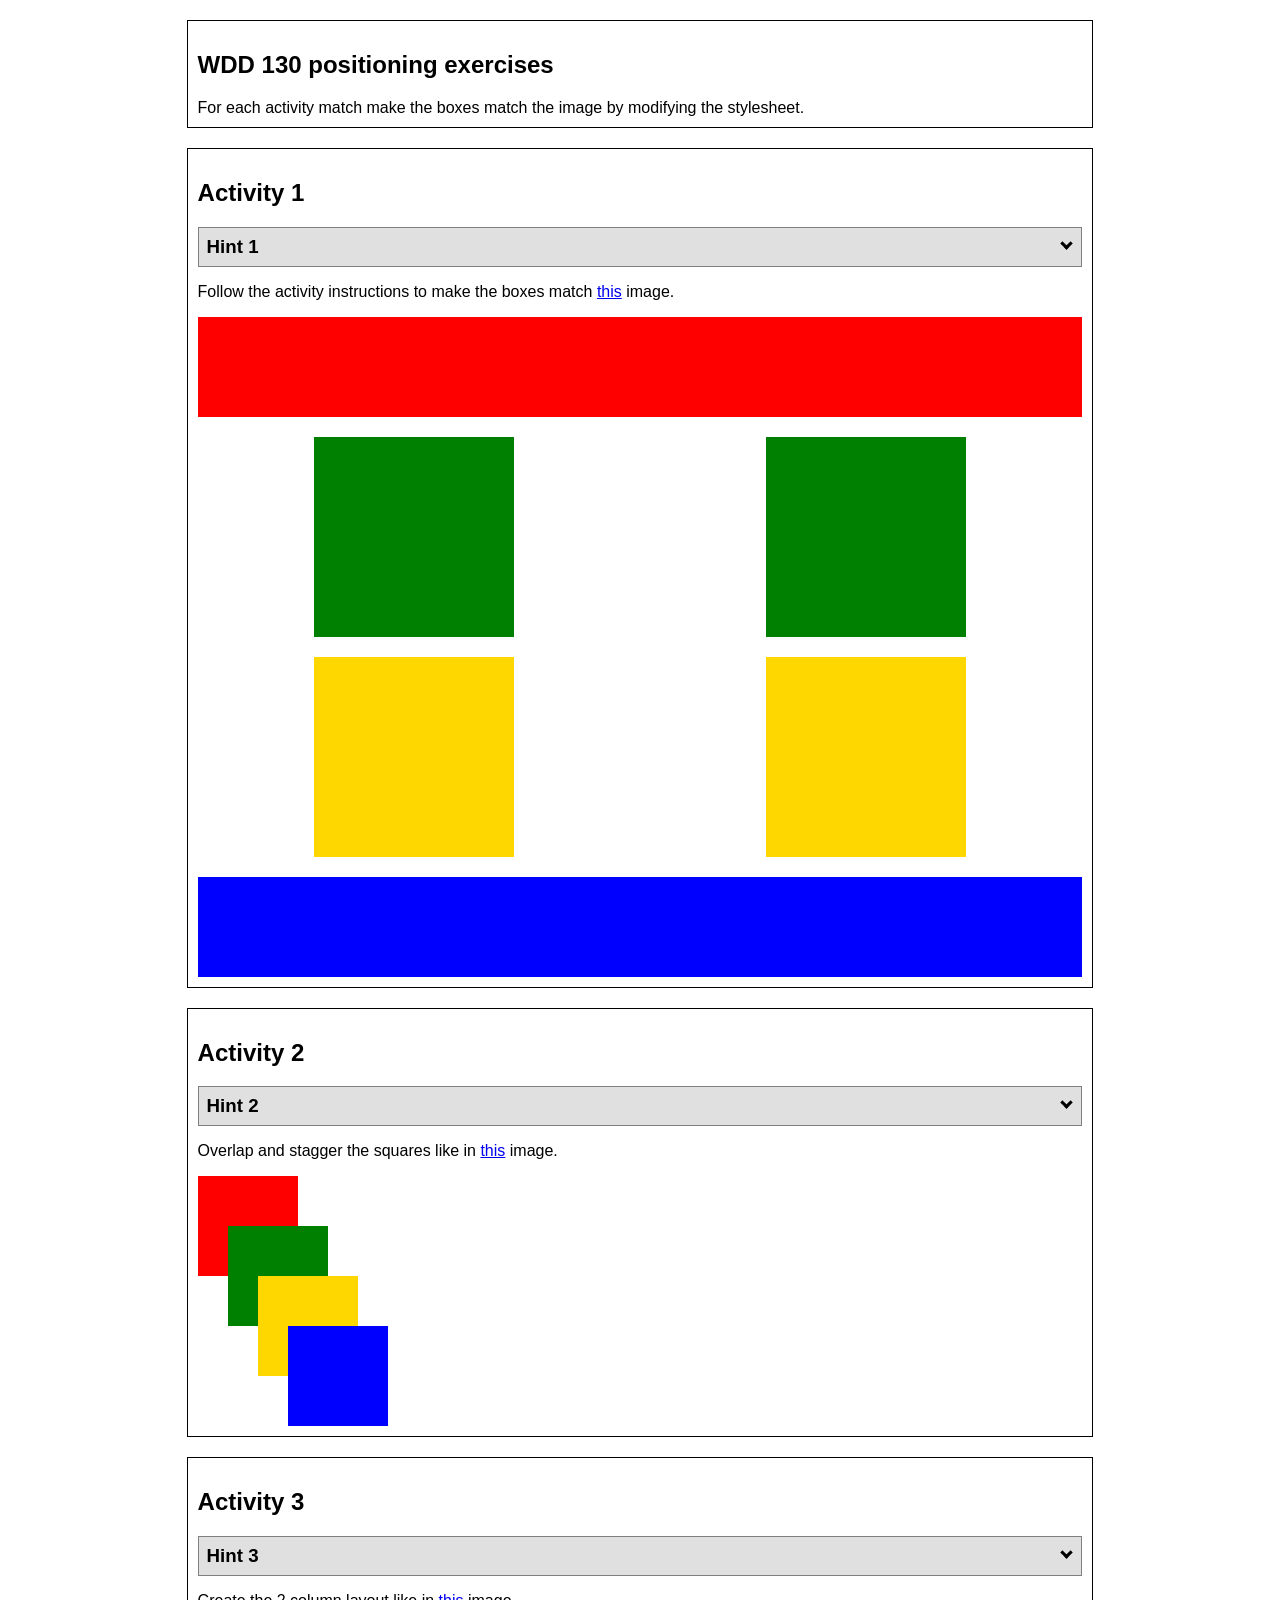
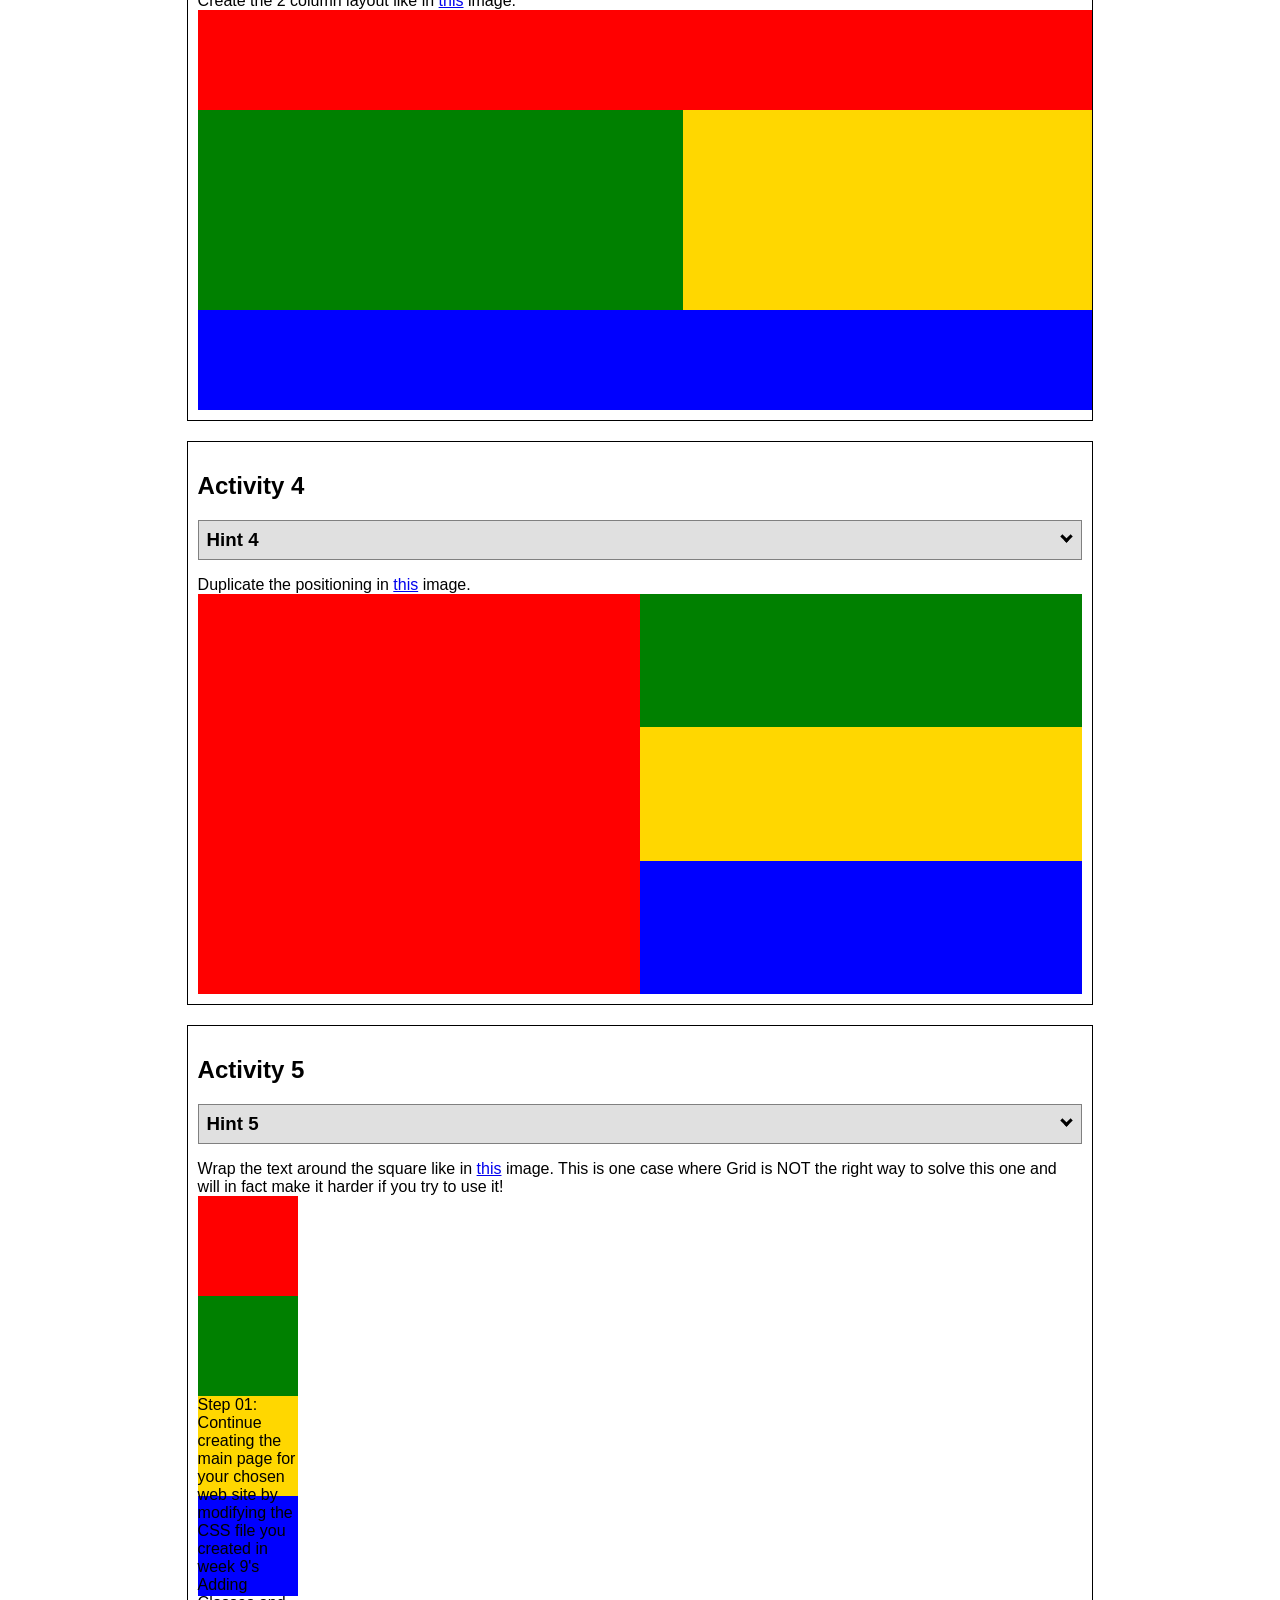
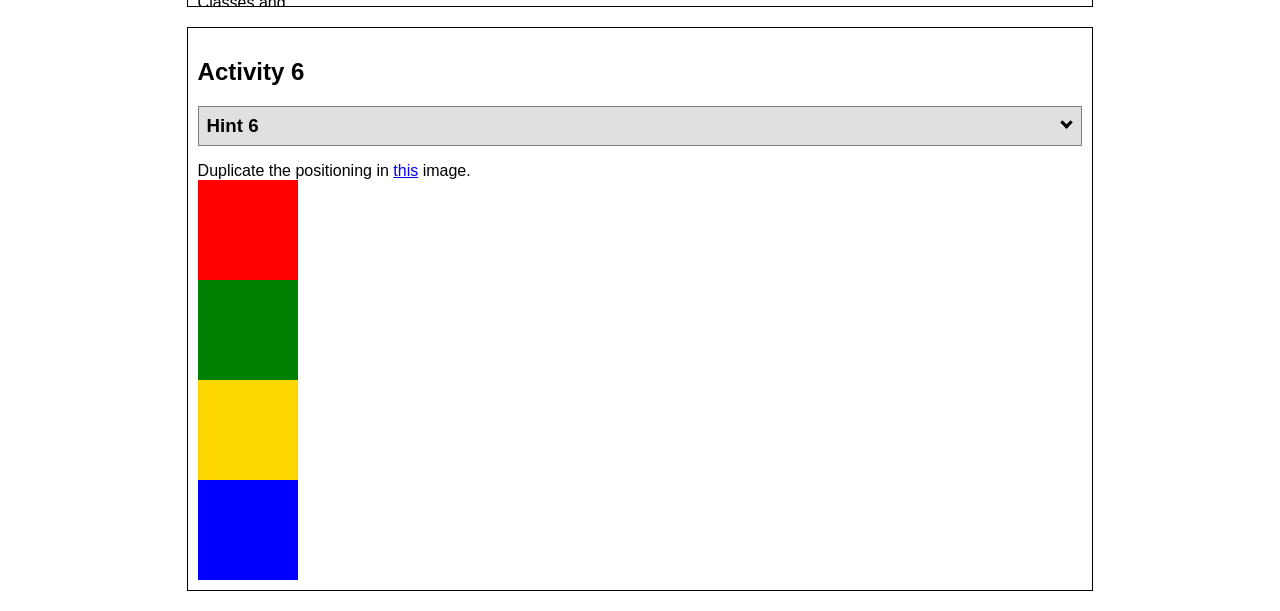
<file: ice/positioning/positioning/positioning.html>
<!DOCTYPE html>
<html lang="en">
  <head>
    <!-- HTML - Name: positioning.html -->
    <title>Positioning Activity</title>
    <link rel="stylesheet" type="text/css" href="positionstyles.css" />
  </head>
  <body>
    <div class="activity">
      <h2>WDD 130 positioning exercises</h2>
      For each activity match make the boxes match the image by modifying the stylesheet.</div>
    <div class="activity">
      <h2>Activity 1</h2>
      <section class="hint"><input type="checkbox" ><i></i> <h3>Hint 1</h3><div><p>Use the activity instructions for the firt activity</a></p></div></section>
      <p>Follow the activity instructions to make the boxes match  <a href="images/example1.png" target="_blank">this</a> image.</p>
      <div class="content1" >
        <div class="red1" ></div>
        <div class="green1" ></div>
        <div class="green1" ></div>
        <div class="yellow1"></div>
        <div class="yellow1"></div>
        <div class="blue1"></div>
      </div>
    </div>
    <div class="activity">
      <h2>Activity 2</h2>
      <section class="hint"><input type="checkbox" > <h3>Hint 2</h3><i></i><div>
      <ul>
      <li>grid-template-columns: 50px 50px 50px 50px 50px </li></ul></div></section>
      <p>Overlap and stagger the squares like in <a href="images/example2.png" target="_blank">this</a> image.</p>
      <div class="content2" >
        <div class="red2" ></div>
        <div class="green2" ></div>
        <div class="yellow2"></div>
        <div class="blue2"></div>
      </div>
    </div>
    <div class="activity">
      <h2>Activity 3</h2>
      <section class="hint"><input type="checkbox" > <h3>Hint 3</h3><i></i><div><p>This one is going to be best solved with CSS Grid. Remember to make the boxes the right width first...then start moving them around. </p><h4>Properties used:</h4><ul><li>display:grid;</li><li>grid-template-columns:</li><li>grid-column-gap:</li>
        <li>grid-column:</li>  </ul></div></section>
      Create the 2 column layout like in <a href="images/example3.png" target="_blank">this</a>  image.
      <div class="content3" >
        <div class="red3" ></div>
        <div class="green3" ></div>
        <div class="yellow3"></div>
        <div class="blue3"></div>
      </div>
    </div>
    <div class="activity">
      <h2>Activity 4</h2>
      <section class="hint"><input type="checkbox" > <h3>Hint 4</h3><i></i><div><p>For the others we have been primarily concerned with width. For this one you will need to adjust height as well. </p><h4>Properties used:</h4><ul><li>display:grid;</li><li>grid-template-columns:</li><li>grid-row:</li></ul></div></section>
      Duplicate the positioning in <a href="images/example4.png" target="_blank">this</a> image. 
      <div class="content4" >
        <div class="red4" ></div>
        <div class="green4" ></div>
        <div class="yellow4"></div>
        <div class="blue4"></div>
      </div>
    </div>

    <div class="activity">
      <h2>Activity 5</h2>
      <section class="hint"><input type="checkbox" > <h3>Hint 5</h3><i></i><div><p>Grid is <strong>not</strong> the right way to do this.  In fact there is only one way to really do that...and that is with float. Remember that we float the thing we want the text to wrap around.  Also remember to start by making all the shapes the right size and shape.</p><h4>Properties used:</h4><ul><li>float: left;</li></ul></div></section>
      Wrap the text around the square like in <a href="images/example5.png" target="_blank">this</a> image. This is one case where Grid is NOT the right way to solve this one and will in fact make it harder if you try to use it!
      <div class="content5" >
        <div class="red5" ></div>
        <div class="green5" ></div>
        <div class="yellow5">Step 01: Continue creating the main page for your chosen web site by modifying the CSS file you created in week 9's Adding Classes and IDs to Your Website assignment. This week, you will position all of the content on your main page using the CSS positioning techniques taught in KhanAcademy. When you are done, your webpage layout should reflect what you outlined in the wireframe you designed in the assignment Your Own Site Diagram and Wireframe in week 3. <br />
          If you have changed your mind on how you want the content of your main page laid out, take an opportunity to update your wireframe before completing this assignment (it is much easier to experiment with different layouts in a wireframe than it is to do so by modifying the CSS). Also, if you find that you are having trouble with using CSS positioning, feel free to review the concepts at the learn layout site: http://learnlayout.com/. You should be able to apply these principles to your site. For futher help, refer back to the Max Design site used in the beginning of the course for an example of how to implement your site design.</div>
        <div class="blue5"></div>
      </div>
    </div>
    <div class="activity">
      <h2>Activity 6</h2>
      <section class="hint"><input type="checkbox" > <h3>Hint 6</h3><i></i><div><p>This one is all about visualizing the grid behind the layout. If you are having a hard time doing that first: all the sizes are even multiples of 100, and second here is another example with the lines drawn: <a href="images/example6-hint.png" target="_blank">example 6 with lines</a>. For this one you will find it easiest if you use px for the column width. You can also use <kbd>z-index</kbd> to control the element layering.    </p><h4>Properties used:</h4><ul><li>display:grid;</li><li>grid-template-columns:</li><li>grid-column:</li><li>grid-row:</li><li><a href="https://www.w3schools.com/cssref/pr_pos_z-index.asp" target="_blank">z-index:</a></li></ul></div></section>
      Duplicate the positioning in <a href="images/example6.png" target="_blank">this</a> image.
      <div class="content6" >
        <div class="red6" ></div>
        <div class="green6" ></div>
        <div class="yellow6"></div>
        <div class="blue6"></div>
      </div>
    </div>
  </body>
</html>
</file>
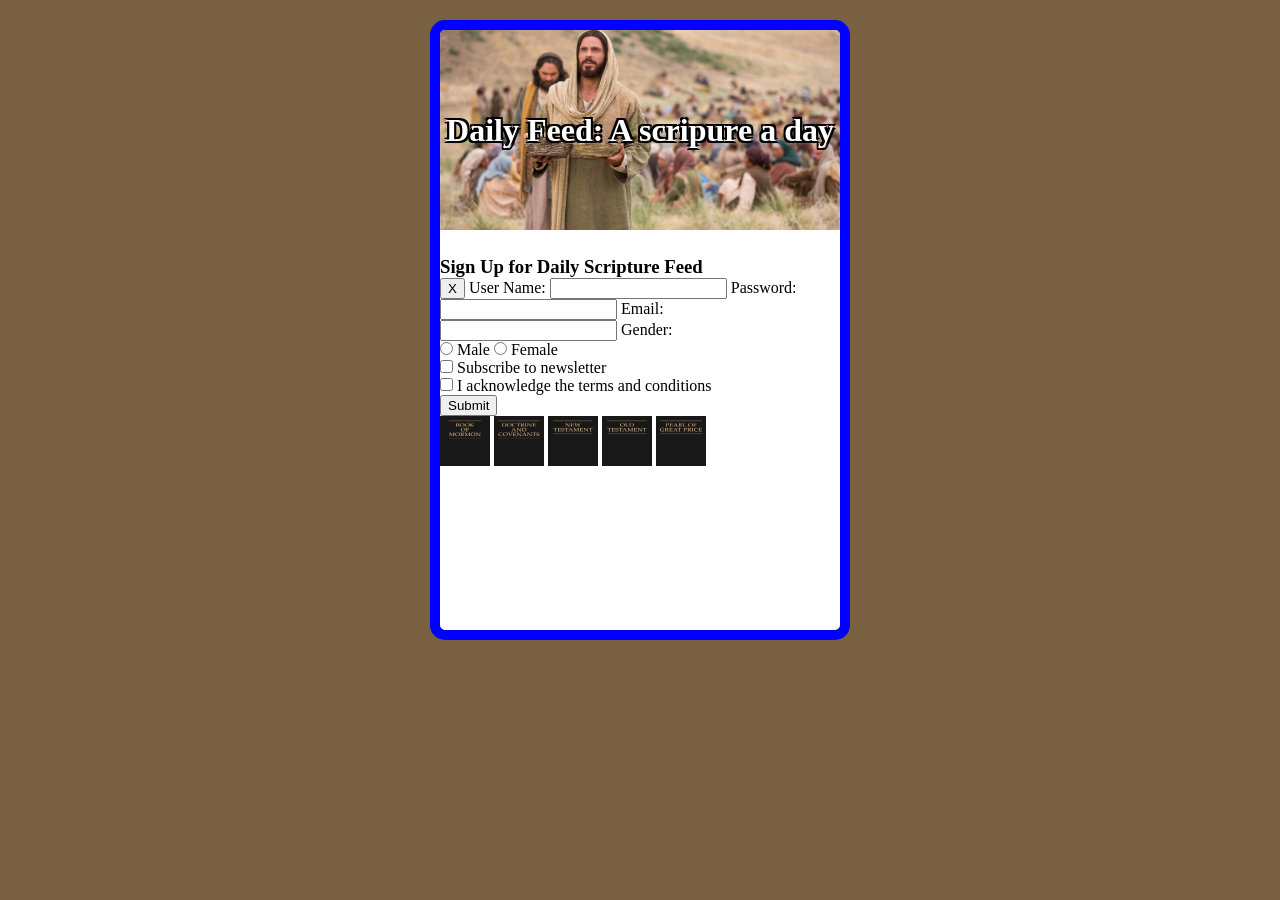
<file: ice/signup/signup/signup.html>
<!DOCTYPE html>
<html lang="en">

<head>
    <meta charset="UTF-8">
    <meta name="viewport" content="width=device-width, initial-scale=1.0">
    <title>Daily Feed Sign Up</title>

    <style>
        * {
            margin: 0;
        }

        body {
            background: rgb(120, 96, 64);
            display: flex;
            justify-content: center;
            align-items: center;
            padding: 20px;
            
            
        }
        #formContainer {
            align-items: center;
            background-color: white;
            overflow: hidden;
            border-radius: 15px;
            width: 400px;
            height: 600px;
            border-style: solid;
            border-width: 10px;
            border-color: blue;
            display: grid;
            grid-template-rows: 1fr 2fr 1fr;
          
        }
        #dsfeed img {
            width: 50px;
            height: 50px;
        }
        #bottombooks img {
            width: 50px;
            height: 50px;
        }
        #top {
            background-image: url(images/jesus_feeds_5000.jpeg) ;
            background-size: cover;
            background-position: center;
            height: 200px;
            display: flex;
            justify-content: center;
            align-items: center;
        }
        #top h1 {
    color: white;
    text-shadow:
        -2px -2px 0 black,
         2px -2px 0 black,
        -2px  2px 0 black,
         2px  2px 0 black;
}
         #centerwrap {
            align-items: center;
            
         }
         #myform {
            display: flex;
            flex-direction: column;
            gap: 15px;
         }




    </style>




</head>

<body>
    

    </div>
    <div id="formContainer">
        <div id="top">
            <h1> Daily Feed: A scripure a day</h1>
            
        </div>
        <div id="centerwrap">
        <h3>Sign Up for Daily Scripture Feed</h3>
        <form id="myForm">
            <button type="button" id="closeBtn">X</button>
            <label for="username">User Name:</label>
            <input type="text" id="username" name="username" required>

            <label for="password">Password:</label>
            <input type="password" id="password" name="password" required>

            <label for="email">Email:</label>
            <input type="email" id="email" name="email" required>

            <label>Gender:</label>
            <div>
                <input type="radio" id="male" name="gender" value="male" required>
                <label for="male">Male</label>
                <input type="radio" id="female" name="gender" value="female" required>
                <label for="female">Female</label>
            </div>

            <section>
                <input type="checkbox" id="newsletter" name="newsletter">
                <label for="newsletter">Subscribe to newsletter</label>
            </section>

            <section>
                <input type="checkbox" id="conditions" name="conditions" required>
                <label for="conditions">I acknowledge the terms and conditions</label>
            </section>

            <section>
                <button type="submit">Submit</button>
            </section>
        </form>
        <div id="bottombooks">
            <img src="images/book_of_mormon.webp" alt="book of mormon">
            <img src="images/doctrine_and_covenants.webp" alt="Doctrine and Covenants">
            <img src="images/new_testament.webp" alt="New Testament">
            <img src="images/old_testament.webp" alt="Old Testament">
            <img src="images/pearl_of_great_price.webp" alt="Pearl of Great Price">
        </div>
        </div>
    </div>

    <div id="output"></div>

    <script>
        // Here is some Javascript to start looking forward to wdd131
        document.getElementById("closeBtn").addEventListener("click", function () {
            document.getElementById("formContainer").style.display = "none";
         });
        const form = document.getElementById('myForm');
        const output = document.getElementById('output');

        form.addEventListener('submit', function (event) {
            event.preventDefault(); // Stop form from actually submitting

            const formData = new FormData(form);
            const entries = [];

            for (const [key, value] of formData.entries()) {
                if (key == "password") {
                    entries.push(`<strong>${key}</strong>: ${value} (you should probably encrypt the password)`);
                } else {
                    entries.push(`<strong>${key}</strong>: ${value}`);
                }
            }

            output.innerHTML = `
            <br>  
            <h3>Here is the data that would be sent to the server:</h3>
            <ul>
                ${entries.map(item => `<li>${item}</li>`).join('')}
            </ul>
            `;
                });
    </script>

</body>

</html>
</file>
<file: wwr/styles/style.css>
@import url('https://fonts.googleapis.com/css2?family=SUSE+Mono:ital,wght@0,100..800;1,100..800&family=Science+Gothic:wght@100..900&display=swap');

#content {
    max-width: 1600px;
    text-align: center;
    margin: 0 auto;
}


#hero-msg h1,
#hero-msg h4 {
    text-align: center;
}

#hero-msg h4 {
    color:white;
    grid-column: 2/3;
    grid-row: 1/2;
    margin-top: 100px
}

.button-box {
    text-align: center;
}

main section {
    text-align: center;
}

#background {
    height: 725px;
    background-color: #999;
    color: white;
}

header {
    background-color: #999;
    color: white;
    display: gird;
    grid-template-columns: 150px auto;
}

nav a:hover {
    background-color: #999;
    color: white;
}

nav a {
    background-color: #999;
    color: white;
    text-align: center;
    text-decoration: none;
    padding: 35px;
}

nav {
display:flex;
justify-content: space-around;
}

.book,
.join {
    background-color: #999;
    color: white;
    text-align: center;
    text-decoration: none;
    font-size: 18px;
    padding: 30px 15px;
    margin-top: 50px;
    border-radius: 5px;
}

.book:hover,
.join:hover {
    background-color: #999;
    color: white;
}

.msg {
    background-color: #999;
    color: white;
    font-size: 1.5em;
    padding: 35px;
    grid-column: 6/10;
    grid-row: 6/7;
}

footer {
    background-color: #999;
    color: white;
    padding: 25px, 50px;
    margin-top:50px;
    display: flex;
    justify-content: space-around;
    align-items: center;
}

footer a {
    background-color: #999;
    color: white;
    text-decoration: none;
}

footer a:hover {
    background-color: #999;
    color: white;
    text-decoration: underline;
}

footer p {
    font-size: 1.2em;
}

footer .social img {
    padding-top: 15px;
}

body {
    background-color: #999;
    color: white;
    font-family:"SUSE Mono";
    font-size: 22px;
    margin:0;
    padding:0;
}

.home-title {
    background-color: #999;
    color: white;
    font-family: "Science Gothic";
    font-size: 2em;
    margin-top:10px;
}

h4 {
    background-color: #999;
    color: white;
}

.msg h2 {
    background-color: #999;
    color: white;
}

h2{
margin:0;
}

.msg p {
    background-color: #999;
    color: white;
    font-size: .8em;
    padding-bottom: 15px;
}

.icon {
    width: 80px;
    padding-top: 10px;
}

.logo {
    width: 80px;
}

#hero-img {
    width: 100%;
}

#hero {
    display: grid;
    grid-template-columns: 1fr 3fr 1fr;
    margin-top: -100px;
}

#hero-box {
    grid-column: 1/4;
    grid-row: 1/3;
    z-index: -1;
}

#logo-link {
    padding-top: 5px;
    justify-self: center;
    align-self: center;
}

.rivers-card, .camping card, .rapids card {
    margin:200px 0;
}

.card-img {
    border:10px solid #2364AA;
    transition: transform .5s;
    box-shadow: 5px 5px 10px #000000;

}

.card-img, .mountains {
    width: 100%;
}

.rivers-card {
    grid-column:2-4 ;
    grid-row: 2/3 ;
}

.camping-card {
    grid-column: 5/7;
    grid-row: 2-3;
}

.rapids-card {
    grid-column: 8/10;
    grid-row: 2/3;
}

#background {
    grid-column: 1/11;
    grid-row: 4/9;
}

.mountains {
    grid-column: 2/7;
    grid-row: 5/8;
}


main section img {
    box-sizing: border-box;
}

card-img:hover{
    opacity: .6;
    transform:scale(1.1);
}
</file>
<file: ice/valentines/styles/styles.css>
*{margin:0; padding: 0%;}
#wrapper {
    text-align: center;
    background-image: url("../images/hearts.png");
}
nav ul li {
    color: #F433AB;
}
nav ul{
    display: flex;
    text-align: center;
}
h1 {
    color: #CB04A5;
}
main {
    color: #934683;
}
section {
    background-color: #f7d0f2 ;
    padding: 10px;

}
img {
    width: 500px;
}
</file>
<file: ice/favorite_devo/favorite_devo/styles/styles.css>
body {
  margin: 0;
  height: 100%;
  font-family: Arial, sans-serif;
  background: linear-gradient(to bottom, #d3d3d3, #001f3f);
  background-repeat: no-repeat; /* Just in case */
  background-attachment: fixed;
}

.container {
  text-align: center;
}

.header {
  padding: 20px 0;
}

.header-image {
  background-image: url('../images/icenter.png'); /* Replace with your image */
  background-repeat: no-repeat;
  background-position: center;
  height: 150px;
  display: flex;
  flex-direction: column;
  justify-content: center;
  color: white;

}

.header-image h1 {
  margin: 0;
  line-height: 0.9;
    font-size: 3.5em;
  font-weight: bold;
  text-shadow: 2px 2px 4px rgba(0, 0, 0, 0.7);
  background: #00000055;
}

.content-box {
  background-color: white;
  margin: 30px auto;
  width: 90%;
  max-width: 900px;
  padding: 40px;
  box-shadow: 5px 5px 0px black;
  min-height: 400px;
}
table.steelBlueCols {
  border: 4px solid #000000;
  background-color: #555555;
  width: 800px;
  height: 600px;
  text-align: center;
  border-collapse: separate;
  border-spacing: 0;
  margin: 0 auto;
}
table.steelBlueCols td, table.steelBlueCols th {
  border: 1px solid #000000;
  padding: 5px 10px;
}
table.steelBlueCols tbody td {
  font-size: 12px;
  font-weight: bold;
  color: #FFFFFF;
}
table.steelBlueCols td:nth-child(even) {
  background: #398AA4;
}
table.steelBlueCols thead {
  background: #398AA4;
  border-bottom: 10px solid #398AA4;
}
table.steelBlueCols thead th {
  font-size: 15px;
  font-weight: bold;
  color: #FFFFFF;
  text-align: center;
  border-left: 2px solid #398AA4;
}
table.steelBlueCols thead th:first-child {
  border-left: none;
}

table.steelBlueCols tfoot td {
  font-size: 13px;
}
table.steelBlueCols tfoot .links {
  text-align: right;
}
table.steelBlueCols tfoot .links a{
  display: inline-block;
  background: #FFFFFF;
  color: #398AA4;
  padding: 2px 8px;
  border-radius: 5px;
}
</file>
<file: ice/positioning/positioning/positionstyles.css>
/* CSS - Name: "positionstyles.css" */
/* Activity 1 styles */
.content1 {
  /* This is the parent of the activity 1 boxes. */
  display:grid;
  grid-template-columns: 1fr 1fr;
  gap: 20px;
  justify-items: center;

  

}
.red1 { 
  width: 100%; 
  height: 100px; 
  background-color: red; 
  grid-column: 1/3;
 

} 
.green1 {
  width: 200px; 
  height: 200px; 
  background-color: green; 

} 
.yellow1 {
  width: 200px; 
  height: 200px;
  background-color: gold; 
} 
.blue1 {
  width: 100%; 
  height: 100px; 
  background-color: blue; 
  grid-column: 1/3;
} 
/* Activity 2 styles */ 
.content2 {
  /* This is the parent of the activity 2 boxes. */
  display: grid;
  grid-template-columns: repeat(5,30px);
}
.red2 {
  width: 100px; 
  height: 100px; 
  background-color: red;
  grid-column: 1/3; 
  grid-row: 1/3;
} 
.green2 { 
  width: 100px; 
  height: 100px; 
  background-color: green;
  grid-column: 2/4;
  grid-row: 2/4; 
} 
.yellow2 {
  width: 100px; 
  height: 100px; 
  background-color: gold; 
  grid-column: 3/5;
  grid-row: 3/5; 
} 
.blue2 {
  width: 100px; 
  height: 100px; 
  background-color: blue; 
  grid-column: 4/6;
  grid-row: 4/6; 
} 
/* Activity 3 styles */ 
.content3 {
  /* This is the parent of the activity 1 boxes. */
  display:grid;
  grid-template-columns: 1fr 1fr;
  justify-items: center;


}
.red3 { 
  width: 100%; 
  height: 100px; 
  background-color: red; 
  grid-column: 1/3;
 

} 
.green3 {
  width: 485px; 
  height: 200px; 
  background-color: green; 
  justify-self: left;

} 
.yellow3 {
  width: 485px; 
  height: 200px;
  background-color: gold; 
  justify-self: right;
  
} 
.blue3 {
  width: 100%; 
  height: 100px; 
  background-color: blue; 
  grid-column: 1/3;
}  
/* Activity 4 styles */ 
.content4 {
  /* This is the parent of the activity 4 boxes. */
  height: 400px;
  display: grid;
  grid-template-columns:repeat(2, 1fr) ;
  grid-template-rows: repeat(3, 1fr);
}
.red4 {
  width: 100%; 
  height: 100%; 
  background-color: red; 
  grid-row: 1/4;
  grid-column:1/2 ;
} 
.green4 {
  width: 100%; 
  height: 100%;
  background-color: green; 
  grid-row:1/2;
  grid-column:2/3;

} 
.yellow4 {
  width: 100%; 
  height: 100%; 
  background-color: gold; 
  grid-row:2/3;
  grid-column:2/3;
} 
.blue4 {
  width: 100%; 
  height: 100%; 
  background-color: blue; 
  grid-row:3/4;
  grid-column:2/3;
} 
/* Activity 5 styles */ 
.content5 {
  /* This is the parent of the activity 5 boxes. */
  height: 400px;
}
.red5 { 
  width: 100px; 
  height: 100px; 
  background-color: red; 
} 
.green5 { 
  width: 100px; 
  height: 100px; 
  background-color: green; 

} 
.yellow5 {
  width: 100px; 
  height: 100px; 
  background-color: gold; 

} 
.blue5 {
  width: 100px; 
  height: 100px; 
  background-color: blue; 
} 
/* Activity 6 styles */ 
.content6 {
  /* This is the parent of the activity 6 boxes. */
}
.red6 {
  width: 100px; 
  height: 100px; 
  background-color: red; 
} 
.green6 {
  width: 100px; 
  height: 100px; 
  background-color: green; 
} 
.yellow6 {
  width: 100px; 
  height: 100px; 
  background-color: gold; 
} 
.blue6 {
  width: 100px; 
  height: 100px; 
  background-color: blue; 
} 


/* Do not make any changes below here */
.activity {
  width: 70%; 
  margin: 20px auto; 
  font-family: Arial, sans-serif; 
  border: 1px solid black; 
  padding: 10px; 
  clear:both; 
  overflow: auto;
} 

.hint {
  border: 1px solid grey;
  background: #e0e0e0;
  padding: .5em;
  position: relative;
  margin: 1em 0;
}
.hint h3 {
  margin: 0;
}
.hint:hover {
  background: #d0d0d0;
}
.hint > div {
  display: none;
}

.hint input[type=checkbox] {
  position: absolute;
  width: 100%;
  height: 100%;
  opacity: 0;
  z-index: 1;
  cursor: pointer;
}

.hint input[type=checkbox]:checked ~ div {
  display: block;
}

.hint i {
  position: absolute;
  transform: translate(-6px, 0);
  margin-top: 16px;
  right: 10px;
  top: -3px;
}
.hint i:before, .hint i:after {
  content: "";
  position: absolute;
  background-color: black;
  width: 3px;
  height: 9px;
}
.hint i:before {
  transform: translate(2px, 0) rotate(45deg);
}
.hint i:after {
  transform: translate(-2px, 0) rotate(-45deg);
}

.hint input[type=checkbox]:checked ~ i:before {
  transform: translate(-2px, 0) rotate(45deg);
}
.hint input[type=checkbox]:checked ~ i:after {
  transform: translate(2px, 0) rotate(-45deg);
}
.hint a {
  position: relative;
  z-index: 1;
}
</file>
